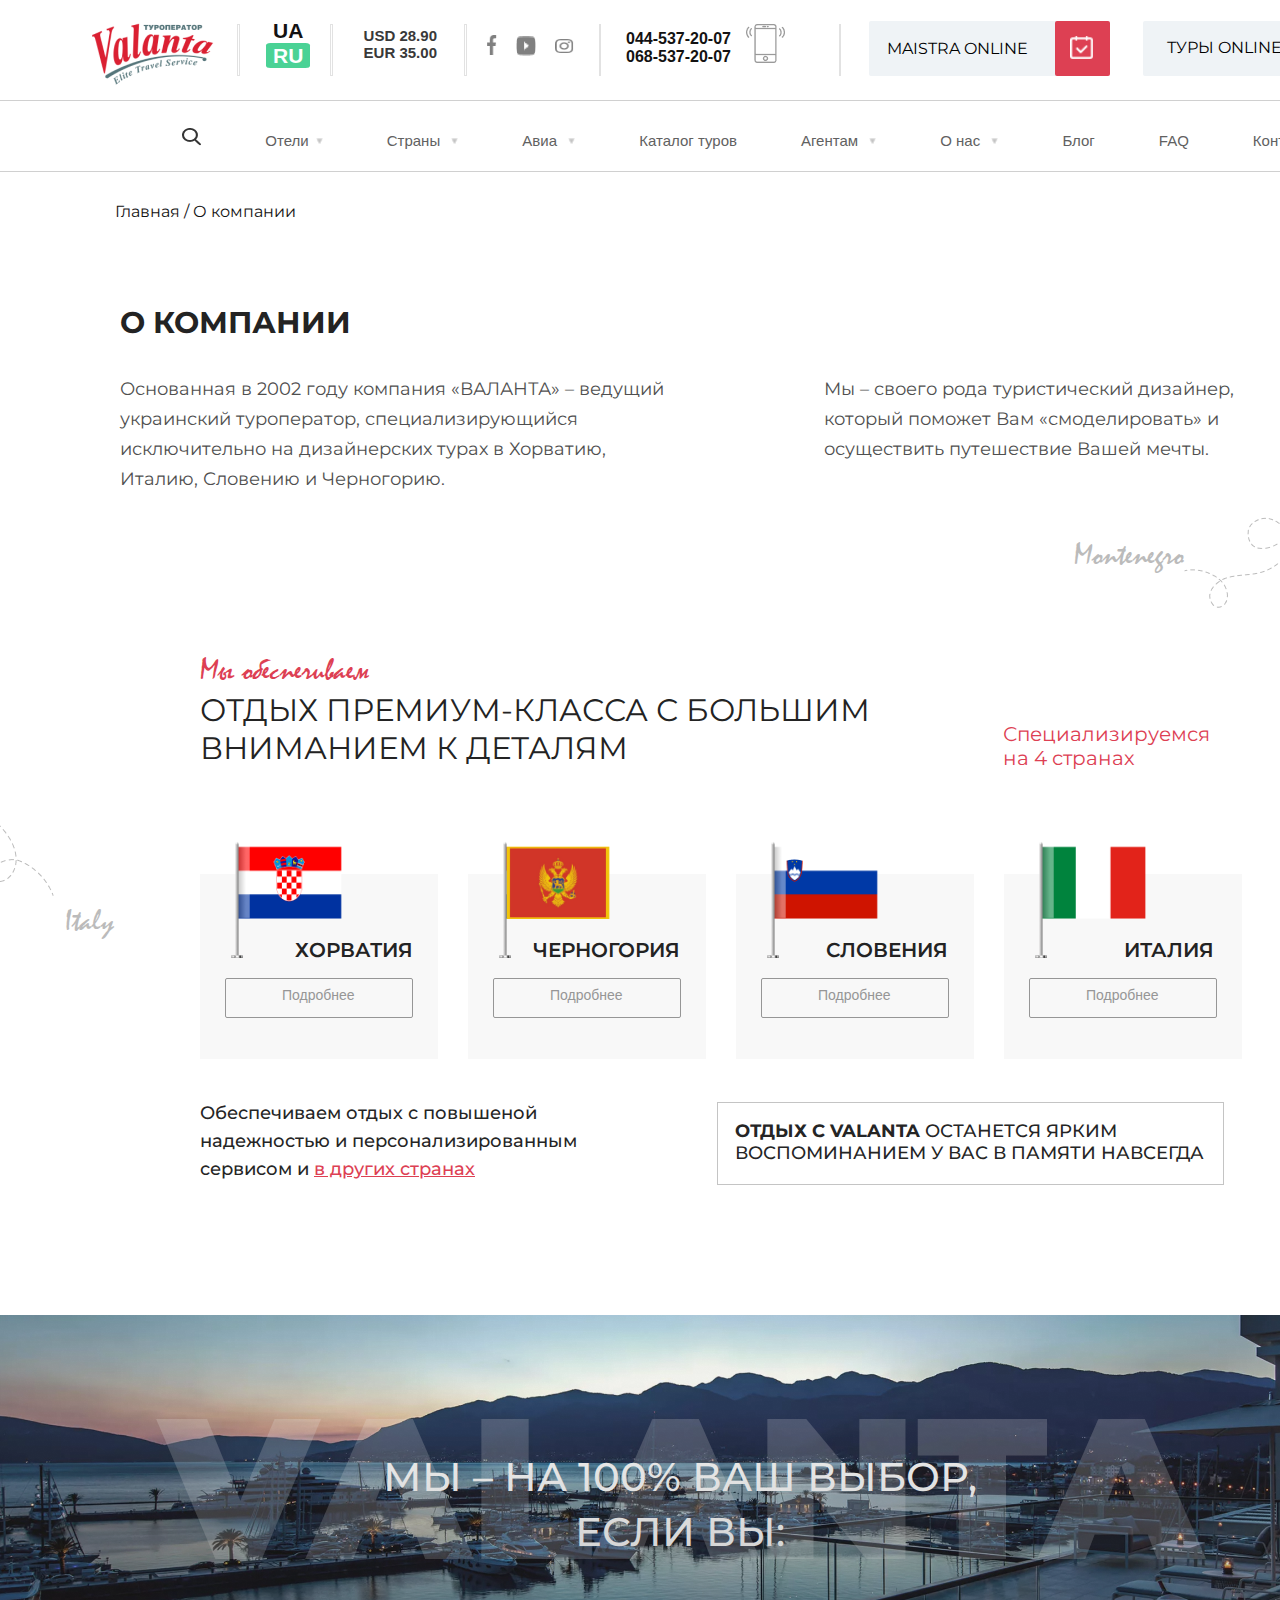
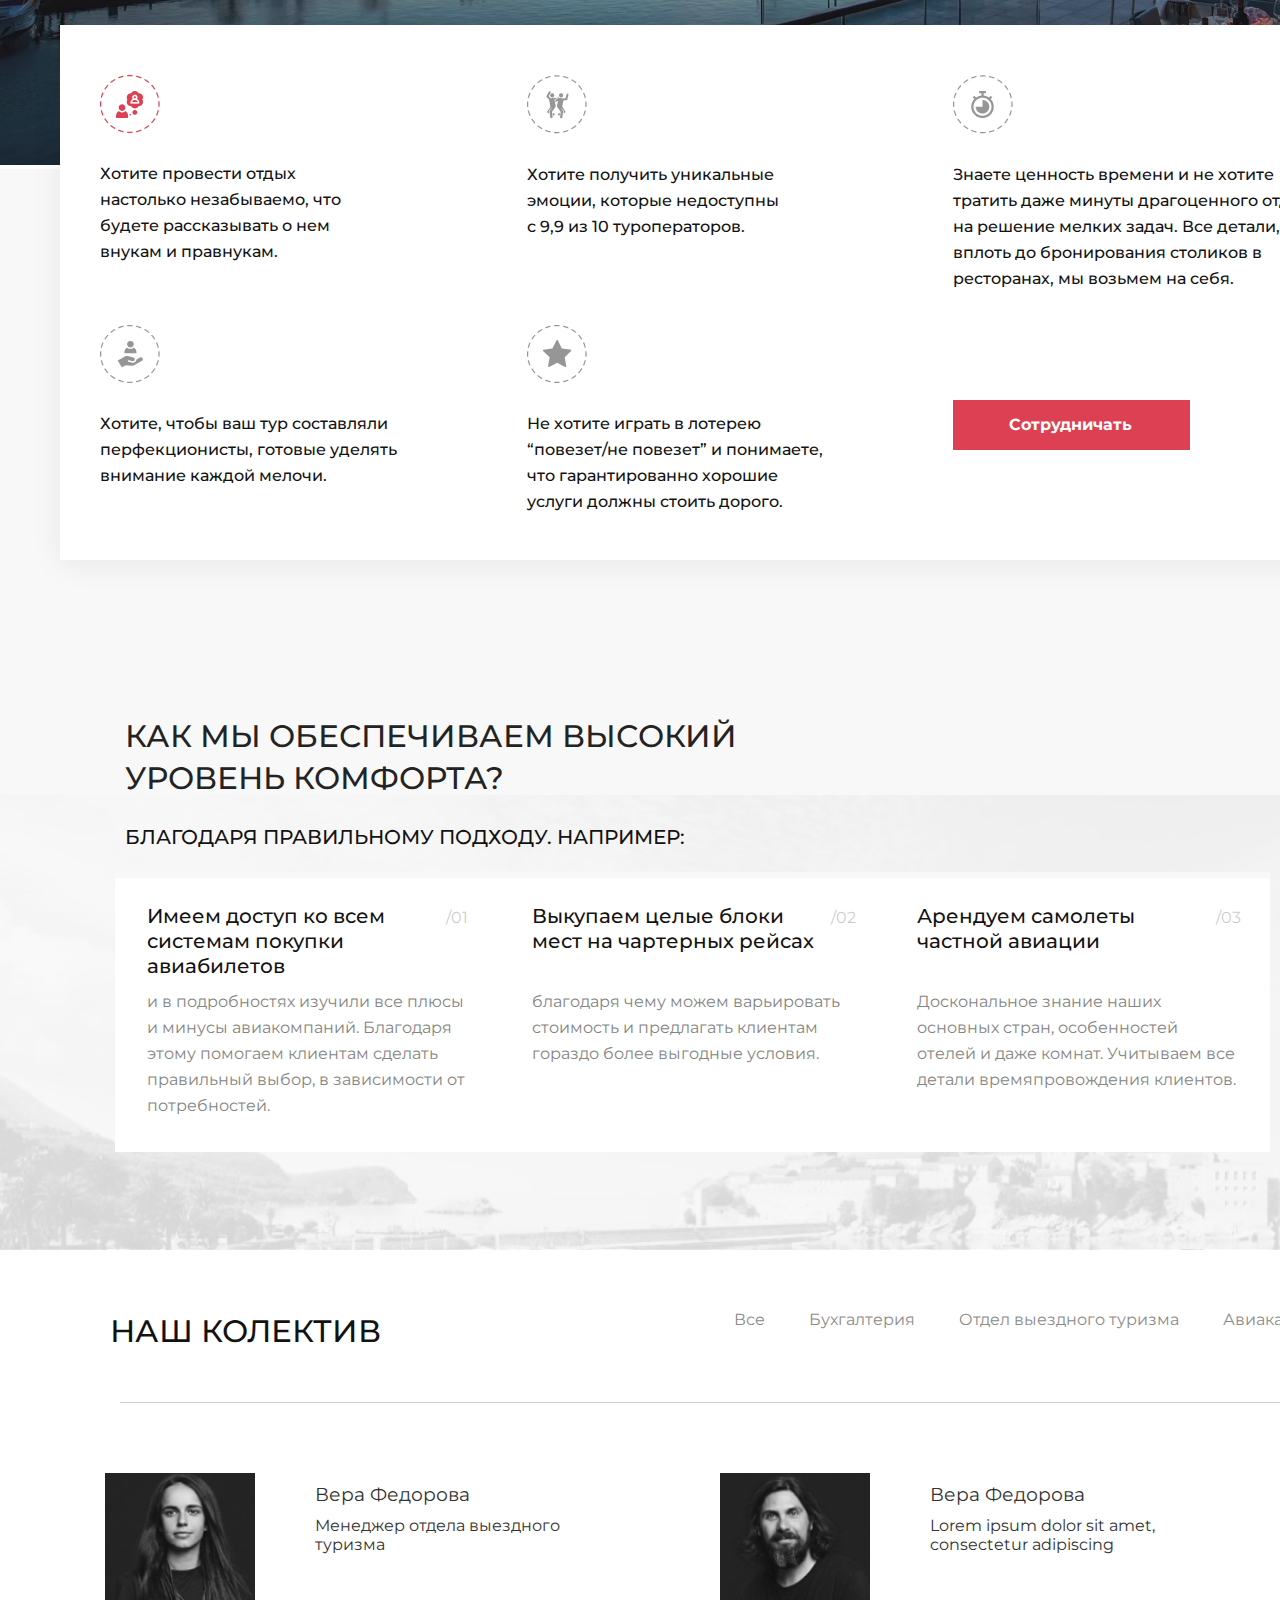
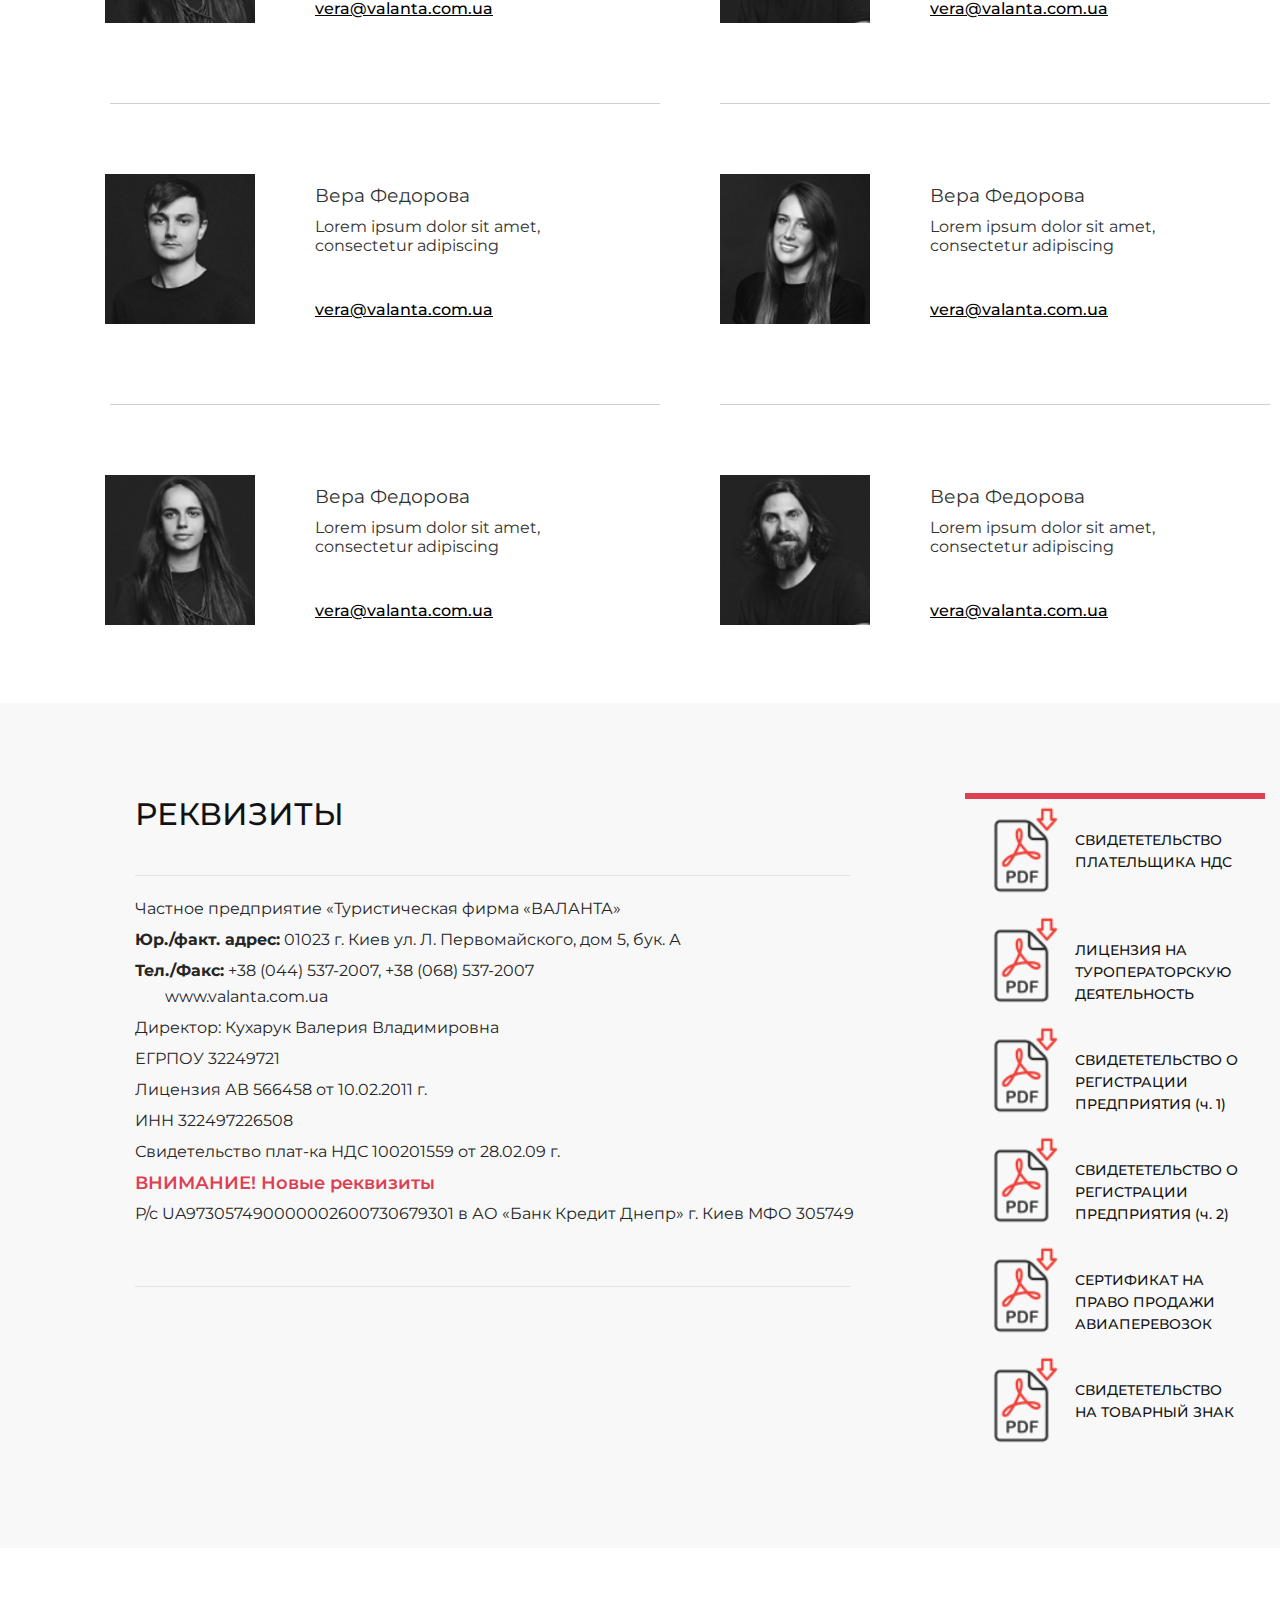
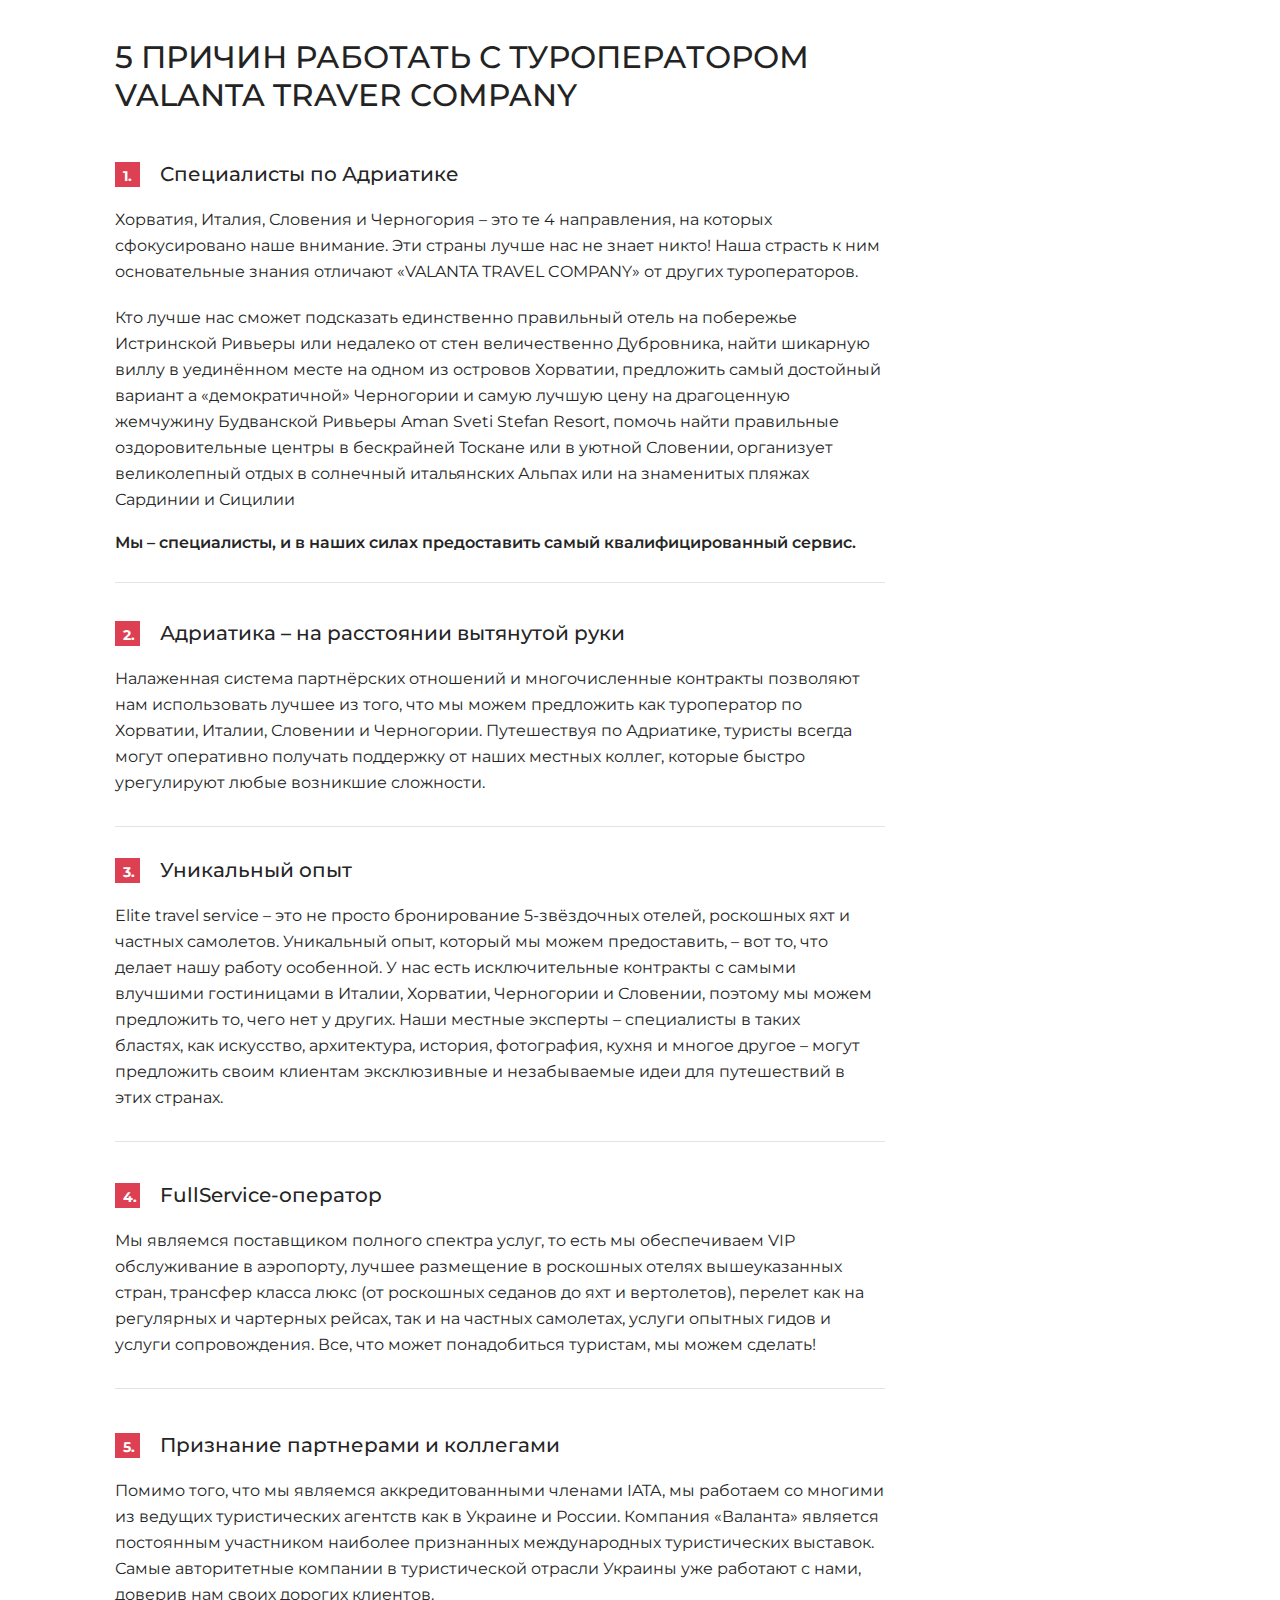
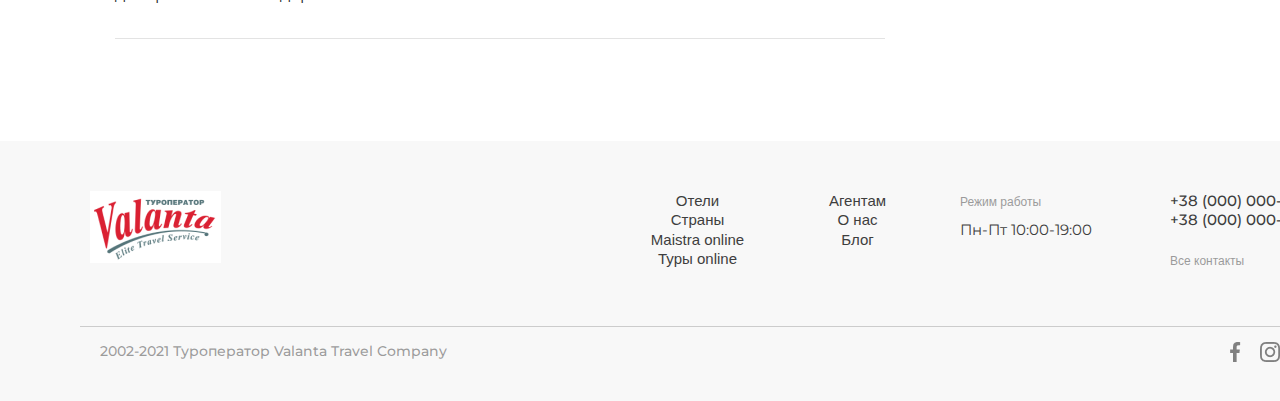
<file: about/about.html>
<!DOCTYPE html>
<html lang="en">
<head>
    <meta charset="UTF-8">
    <meta http-equiv="X-UA-Compatible" content="IE=edge">
    <meta name="viewport" content="width=device-width, initial-scale=1.0">
    <title>Document</title>
    <link rel="stylesheet" href="about.css">
</head>
<body>
    <div class="container">
        <div class="top-menu-info-container">
        <div class="top-info"> <!-- Верхнее информационное меню -->
            <a href="#"><img class="top-logo" src="logo.png" alt=""></a>
            <div class="wall"></div>
            <div class="lau">
                <p class="ua"><b>UA</b></p>
                <p class="ru"><b>RU</b></p>
            </div>
            <div class="wall1"></div>
            <div class="curs">
                <p class="usd"><b>USD 28.90</b></p>
                <p class="eur"><b>EUR 35.00</b></p>
            </div>
            <div class="wall2"></div>
            <div class="social">
                <img class="soc-img fb" src="фб (2).png" alt="">
                <img class="soc-img in" src="ютуб.png" alt="">
                <img class="soc-img yt" src="інстаграм.png" alt="">      
            </div>
            <div class="wall3"></div>
            <div class="number">
                <b>044-537-20-07</b><br>
                <b>068-537-20-07</b>
                <img class="phone" src="Group.png" alt="">
            </div>
            <div class="wall4"></div>
            <div class="mais">
                <a class="mais-t" href="#">MAISTRA ONLINE</a>
                <div class="mais-ri">
                    <img class="tabg" src="Group (3).png" alt="">
                </div>
            </div>
            <div class="tour">
                <a class="tour-t" href="#">ТУРЫ ONLINE</a>
                <div class="tour-ri">
                    <img class="search" src="Vector (6).png" alt="">
                </div>
            </div>
        </div>
    </div>

    <nav> <!-- топ меню -->
        <div class="top-menu">
            <ul>
                <li>
                    <a href="#"><ion-icon class="ico" name="search-outline"></ion-icon></a> 
                    <img src="пошук.png" alt=""> <!-- https://ionic.io/ionicons -->
                </li>
                <li>
                    <a href="#">Отели<img class="ion" src="Polygon 4 (1).png"></a>
                    <ul>
                        <li><a href="#">Пункт 1</a></li>
                        <li><a href="#">Пункт 2</a></li>
                        <li><a href="#">Пункт 3</a></li>
                        <li><a href="#">Пункт 4</a></li>
                    </ul>
                </li>
                <li>
                    <a href="#">Страны <img class="ion" src="Polygon 4 (1).png"></a>
                    <ul>
                        <li><a href="#">Пункт 1</a></li>
                        <li><a href="#">Пункт 2</a></li>
                        <li><a href="#">Пункт 3</a></li>
                        <li><a href="#">Пункт 4</a></li>
                    </ul>
                </li>
                <li>
                    <a href="#">Авиа <img class="ion" src="Polygon 4 (1).png"></a>
                    <ul>
                        <li><a href="#">Чартерные рейсы в Хорватию</a></li>
                        <li><a href="#">Регулярные рейсы в Хорватию</a></li>
                        <li><a href="#">Чартерные рейсы в Черногорию</a></li>
                        <li><a href="#">Регулярные рейсы в Черногорию</a></li>
                        <li><a href="#">Авиаперелеты в Италию</a></li>
                        <li><a href="#">Авиаперелеты в Словению</a></li>
                        <li><a href="#">Авиаперелеты по всему миру</a></li>
                    </ul>
                </li>
                <li><a href="#">Каталог туров</a></li>
                <li>
                    <a href="#">Агентам <img class="ion" src="Polygon 4 (1).png"></a>
                    <ul>
                        <li><a href="#">Пункт 1</a></li>
                        <li><a href="#">Пункт 2</a></li>
                        <li><a href="#">Пункт 3</a></li>
                        <li><a href="#">Пункт 4</a></li>
                    </ul>
                </li>
                <li>
                    <a href="#">О нас <img class="ion" src="Polygon 4 (1).png"></a>
                    <ul>
                        <li><a href="#">Пункт 1</a></li>
                        <li><a href="#">Пункт 2</a></li>
                        <li><a href="#">Пункт 3</a></li>
                        <li><a href="#">Пункт 4</a></li>
                    </ul>
                </li>
                <li><a href="#">Блог</a></li>
                <li><a href="#">FAQ</a></li>
                <li><a href="#">Контакты</a></li>
            </ul>

        </div>
    </nav>
    <div class="main_cont">
        <p>Главная / О компании</p>
    </div>
    <div class="about">
        <div class="name">
        <h2>О КОМПАНИИ</h2>
        </div>
        <div class="top_inform">
        <div class="history">
            <P>
                Основанная в 2002 году компания «ВАЛАНТА» – ведущий украинский туроператор, специализирующийся исключительно на дизайнерских турах в Хорватию, Италию, Словению и Черногорию. 
            </P>
        </div>
        <div class="inform">
            <p>
                Мы – своего рода туристический дизайнер, который поможет Вам «смоделировать» и осуществить путешествие Вашей мечты.
            </p>
            <div class="additional_element">
                <p class="Montenegro">Montenegro</p>
            <img src="Vector.png" alt="">
            
            </div>
            </div>
        </div>
    </div>
    <div class="lev11">
        <div class="vi-lev11">
            <img class="vi-img-lev11" src="Vector-1.png"></img>
            <p class="vi-text-lev11">Italy</p>
        </div>
    <div class="pre-head-text-lev11">
        <p>Мы обеспечиваем</p>
    </div>
    <div class="head-text-lev11">
        <a>ОТДЫХ ПРЕМИУМ-КЛАССА С БОЛЬШИМ</a><br>
        <a>ВНИМАНИЕМ К ДЕТАЛЯМ</a>
    </div>
    <div class="pos-head-text-lev11">
        <a>Специализируемся</a><br>
        <a>на 4 странах</a>
    </div>
    <div class="card-country-le11">
        <div class="card-country-x-lev11">
            <img class="flag-hor-lev11" src="flag-horvatia.png" alt="">
            <div class="ccx-text-lev11">
                <p>ХОРВАТИЯ</p>
            </div>
            <div class="ccx-button-lev11">
                <div class="ccxbt-lev11">
                    <a class="ccxb-text-lev11" href="#">Подробнее</a>
                </div>
            </div>
        </div>
        <div class="card-country-x-lev11 ccx-ot-lev11">
            <img class="flag-hor-lev11" src="flag-chernogoria.png" alt="">
            <div class="ccx-text-ch-lev11">
                <p>ЧЕРНОГОРИЯ</p>
            </div>
            <div class="ccx-button-lev11">
                <div class="ccxbt-lev11">
                    <a class="ccxb-text-lev11" href="#">Подробнее</a>
                </div>
            </div>
        </div>
        <div class="card-country-x-lev11 ccx-ot-lev11">
            <img class="flag-hor-lev11" src="flag-slovenia.png" alt="">
            <div class="ccx-text-sl-lev11">
                <p>СЛОВЕНИЯ</p>
            </div>
            <div class="ccx-button-lev11">
                <div class="ccxbt-lev11">
                    <a class="ccxb-text-lev11" href="#">Подробнее</a>
                </div>
            </div>
        </div>
        <div class="card-country-x-lev11 ccx-ot-lev11">
            <img class="flag-hor-lev11" src="flag-italy.png" alt="">
            <div class="ccx-text-it-lev11">
                <p>ИТАЛИЯ</p>
            </div>
            <div class="ccx-button-lev11">
                <div class="ccxbt-lev11">
                    <a class="ccxb-text-lev11" href="#">Подробнее</a>
                </div>
            </div>
        </div>
    </div>
    <div class="flex-t1-t2">
        <div class="text1-lev11">
            <span>Обеспечиваем отдых с повышеной</span><br>
            надежностью и персонализированным<br>
            сервисом и <span class="t1-lev11"><u>в других странах</u></span>
        </div>
        <div class="block-text2-lev11">
            <div class="text2-lev11">
                <b>ОТДЫХ С VALANTA</b> ОСТАНЕТСЯ ЯРКИМ<br>
                ВОСПОМИНАНИЕМ У ВАС В ПАМЯТИ НАВСЕГДА
            </div>
        </div>
    </div>
    <div class="about_choosing">
        <div class="about_choosing_art">
        <div class="name_valanta">
            <h3 class="name_valanta_text">VALANTA</h3>
            <div class="valanta_text">
            <p >МЫ – НА 100% ВАШ ВЫБОР, ЕСЛИ ВЫ:</p>
            </div>
            </div>
        <div class="place_art">
        <img src="montenegro-hero 3.png" alt="">
        </div>
        <div class="Rectangle">
        <img src="Rectangle 238.png" alt="">
     
        <div class="suggestions">
            <div class="holiday_wishes 1">
                <div class="content">
                <div class="icon_img">
                    <img src="іконка 1.png" alt="">
                    </div>
                    <p>Хотите провести отдых настолько незабываемо, что будете рассказывать о нем внукам и правнукам.
                    </p>
                </div>
            </div>
            
            <div class="holiday_wishes ">
                <div class="content">
                    <div class="icon_img">
                        <img src="іконка 4.png" alt="">
                        </div>
                        <p class="text4"> Хотите, чтобы ваш тур составляли перфекционисты, готовые уделять внимание каждой мелочи.
                        </p>
                    </div>
            </div>
            <div class="holiday_wishes 2">
                <div class="content">
                    <div class="icon_img">
                        <img src="іконка 2.png" alt="">
                        </div>
                        <p class="text2" > Хотите получить уникальные эмоции, которые недоступны с 9,9 из 10 туроператоров.
                        </p>
                    </div>
            </div>
            <div class="holiday_wishes 5">
                <div class="content">
                    <div class="icon_img">
                        <img src="іконка 5.png" alt="">
                        </div>
                        <p class="text4" >Не хотите играть в лотерею “повезет/не повезет” и понимаете, что гарантированно хорошие услуги должны стоить дорого.
                        </p>
                    </div>
            </div>
            <div class="holiday_wishes 3">
                <div class="content">
                    <div class="icon_img">
                        <img src="іконка 3.png" alt="">
                        </div>
                        <p class="text3">Знаете ценность времени и не хотите тратить даже минуты драгоценного отдыха на решение мелких задач. Все детали, вплоть до бронирования столиков в ресторанах, мы возьмем на себя.
                        </p>
                    </div>
            </div>
            <div class="holiday_wishes">
            <div class="button">
                <div class="text_button">
                 <a class="text_button" href="#">Сотрудничать</a>
                 </div>
            </div>
            </div>
            </div>
            <div class="cosiness">
                <div class="name_block">
                    <p>КАК МЫ ОБЕСПЕЧИВАЕМ ВЫСОКИЙ УРОВЕНЬ КОМФОРТА?</p>
                </div>
              <div class="comfort_level">
                  <div class="example">
                      <p> БЛАГОДАРЯ ПРАВИЛЬНОМУ ПОДХОДУ. НАПРИМЕР:</p>
                  </div>
                  <div class="Sveti-Stefan">
                  <img src="Sveti-Stefan.png" alt="">
                  </div>
                  <div class="Rectangle2">
                  <img src="Rectangle 289.png" alt="">
                  </div>
                  <div class="inform_comfort">
                      <div class="comfort_text">
                          <div class="top_red"></div>
                           <div class="comfort_content">
                               <div class="comfort_content_name">
                               <p>Имеем доступ ко всем системам покупки авиабилетов</p>
                               <div class="namber">
                                   <p>/01</p>
                               </div>
                               </div>
                             <div class="text_inform">
                               <p>и в подробностях изучили все плюсы и минусы авиакомпаний. Благодаря этому помогаем клиентам сделать правильный выбор, в зависимости от потребностей.</p>
                             </div>
                           </div>
                      </div>
                      <div class="comfort_text">
                        <div class="top_red"></div>
                        <div class="comfort_content">
                            <div class="comfort_content_name">
                            <p>Выкупаем целые блоки мест на чартерных рейсах</p>
                            <div class="namber">
                                <p>/02</p>
                            </div>
                            </div>
                          <div class="text_inform">
                            <p>благодаря чему можем варьировать стоимость и предлагать клиентам гораздо более выгодные условия.
                            </p>
                          </div>
                        </div>
                      </div>
                      <div class="comfort_text">
                        <div class="top_red"></div>
                        <div class="comfort_content">
                            <div class="comfort_content_name">
                            <p>Арендуем самолеты частной авиации</p>
                            <div class="namber">
                                <p>/03</p>
                            </div>
                            </div>
                          <div class="text_inform ">
                            <p>Доскональное знание наших основных стран, особенностей отелей и даже комнат. Учитываем все детали времяпровождения клиентов.
                            </p>
                          </div>
                     </div>
                  </div>
                </div>
             </div>
           </div>
         </div>
        </div>
      </div>
     
    
</div>
<div class="team">
    <div class="section">
        <div class="name_portfolio">
        <h4>НАШ КОЛЕКТИВ</h4>
        </div>
        <div class="also">
        <a href="#">Все</a>
        <a href="#">Бухгалтерия</a>
        <a href="#">Отдел выездного туризма</a>
        <a href="#">Авиакасса</a>
        </div>
    </div>
    <div class="line_top"></div>
    <div class="porfolio">
       <div class="main_block">
           <div class="one_part">
               <div class="card_left">
                <img src="caa5ade0ec.png" alt="">
                   <div class="inform_text">
                   <h3>Вера Федорова</h3>
                   <p class="text">Менеджер отдела выездного туризма</p>
                   <a href="#">vera@valanta.com.ua</a>
                   </div>
               </div>
               <div class="line"></div>
               <div class="card_left">
                <img src="b620fef46d.png" alt="">
                <div class="inform_text">
                <h3>Вера Федорова</h3>
                <p class="text">Lorem ipsum dolor sit amet, consectetur adipiscing </p>
                <a href="#">vera@valanta.com.ua</a>
                </div>
               </div>
               <div class="line"></div>
               <div class="card_left">
                <img src="caa5ade0ec.png" alt="">
                <div class="inform_text">
                <h3>Вера Федорова</h3>
                <p class="text">Lorem ipsum dolor sit amet, consectetur adipiscing </p>
                <a href="#">vera@valanta.com.ua</a>
                </div>
               </div>
           </div>
           <div class="two_part">
               <div class="card_right">
                <img src="aebaf84a50.png" alt="">   
                <div class="inform_text">
                    <h3>Вера Федорова</h3>
                    <p class="text">Lorem ipsum dolor sit amet, consectetur adipiscing </p>
                    <a href="#">vera@valanta.com.ua</a>
                    </div>
               </div>
               <div class="line_right"></div>
               <div class="card_right">
                <img src="fd4b766744.png" alt="">   
                <div class="inform_text">
                    <h3>Вера Федорова</h3>
                    <p class="text">Lorem ipsum dolor sit amet, consectetur adipiscing </p>
                    <a href="#">vera@valanta.com.ua</a>
                    </div>
               </div>
               <div class="line_right"></div>
               <div class="card_right">
                <img src="aebaf84a50.png" alt="">   
                <div class="inform_text">
                    <h3>Вера Федорова</h3>
                    <p class="text">Lorem ipsum dolor sit amet, consectetur adipiscing </p>
                    <a href="#">vera@valanta.com.ua</a>
                    </div>
               </div>
           </div>
       </div>
    </div>
    <div class="requisites">
        <div class="requisites_content">
            <div class="requisites_inform">
                <div class="requisites_name">
                    <p>РЕКВИЗИТЫ</p>
                </div>
                <div class="line_req"></div>
                <div class="requisites_inform_text">
                    <p>Частное предприятие «Туристическая фирма «ВАЛАНТА»</p>
                    <p> <b>Юр./факт. адрес:</b> 01023 г. Киев ул. Л. Первомайского, дом 5, бук. А</p>
                    <p><b>Тел./Факс:</b> +38 (044) 537-2007, +38 (068) 537-2007</p>
                    <a href="#">www.valanta.com.ua</a>
                    <p>Директор: Кухарук Валерия Владимировна</p>
                    <p>ЕГРПОУ 32249721</p>
                    <p>Лицензия АВ 566458 от 10.02.2011 г.</p>
                    <p>ИНН 322497226508</p>
                    <p>Свидетельство плат-ка НДС 100201559 от 28.02.09 г.</p>
                    <p class="red_text">ВНИМАНИЕ! Новые реквизиты</p>
                    <p>Р/с UA973057490000002600730679301 в АО «Банк Кредит Днепр» г. Киев МФО 305749</p>
                   
                </div>
                <div class="line_req"></div>
            </div>
            <div class="requisites_file">
                <div class="top_red_file"></div>
                <div class="text_file">
                    <img src="file.png" alt="">
                    <div class="file_inform">
                    <p>СВИДЕТЕТЕЛЬСТВО ПЛАТЕЛЬЩИКА НДС</p>
                    </div>
                </div>
                <div class="text_file">
                    <img src="file.png" alt="">
                    <div class="file_inform">
                    <p>ЛИЦЕНЗИЯ НА ТУРОПЕРАТОРСКУЮ ДЕЯТЕЛЬНОСТЬ</p>
                    </div>
                </div>
                <div class="text_file">
                    <img src="file.png" alt="">
                    <div class="file_inform">
                    <p>СВИДЕТЕТЕЛЬСТВО О РЕГИСТРАЦИИ ПРЕДПРИЯТИЯ (ч. 1) </p>
                    </div>
                </div>
                <div class="text_file">
                    <img src="file.png" alt="">
                    <div class="file_inform">
                    <p>СВИДЕТЕТЕЛЬСТВО О РЕГИСТРАЦИИ ПРЕДПРИЯТИЯ (ч. 2) </p>
                    </div>
                </div>
                <div class="text_file">
                    <img src="file.png" alt="">
                    <div class="file_inform">
                    <p>СЕРТИФИКАТ НА ПРАВО ПРОДАЖИ АВИАПЕРЕВОЗОК</p>
                    </div>
                </div>
                <div class="text_file">
                    <img src="file.png" alt="">
                    <div class="file_inform">
                    <p>СВИДЕТЕТЕЛЬСТВО НА ТОВАРНЫЙ ЗНАК</p>
                    </div>
                </div>
            </div>
        </div>
    </div>
    <div class="lev6">
        <div class="head-text-lev6">
            5 ПРИЧИН РАБОТАТЬ С ТУРОПЕРАТОРОМ<br>
            VALANTA TRAVER COMPANY
        </div>
        <div class="block-text-lev6">
            <div class="btl6-head">
                <div class="sqare-lev6">
                    <div class="sqare-text-lev6">
                        1.
                    </div>
                </div>
                <div class="btl6-head-text">
                    Специалисты по Адриатике
                </div>
            </div>
            <div class="text1-btl6">
                Хорватия, Италия, Словения и Черногория – это те 4 направления, на которых<br>
                сфокусировано наше внимание. Эти страны лучше нас не знает никто! Наша страсть к ним<br>
                основательные знания отличают «VALANTA TRAVEL COMPANY» от других туроператоров. 
            </div>
            <div class="text1-btl6">
                Кто лучше нас сможет подсказать единственно правильный отель на побережье<br>
                Истринской Ривьеры или недалеко от стен величественно Дубровника, найти шикарную<br>
                виллу в уединённом месте на одном из островов Хорватии, предложить самый достойный<br>
                вариант а «демократичной» Черногории и самую лучшую цену на драгоценную<br>
                жемчужину Будванской Ривьеры Aman Sveti Stefan Resort, помочь найти правильные<br>
                оздоровительные центры в бескрайней Тоскане или в уютной Словении, организует<br>
                великолепный отдых в солнечный итальянских Альпах или на знаменитых пляжах<br>
                Сардинии и Сицилии
            </div>
            <div class="text2-btl6">
                Мы – специалисты, и в наших силах предоставить самый квалифицированный сервис.
            </div>
            <div class="line-lev6"></div>
        </div>
        <div class="block2-text-lev6">
            <div class="btl6-head">
                <div class="sqare-lev6">
                    <div class="sqare-text-lev6">
                        2.
                    </div>
                </div>
                <div class="btl6-head-text">
                    Адриатика – на расстоянии вытянутой руки
                </div>
            </div>
            <div class="text1-btl6">
                Налаженная система партнёрских отношений и многочисленные контракты позволяют<br>
                нам использовать лучшее из того, что мы можем предложить как туроператор по<br>
                Хорватии, Италии, Словении и Черногории. Путешествуя по Адриатике, туристы всегда<br>
                могут оперативно получать поддержку от наших местных коллег, которые быстро<br>
                урегулируют любые возникшие сложности. 
            </div>
            <div class="line-lev6"></div>
        </div>
        <div class="block3-text-lev6">
            <div class="btl6-head">
                <div class="sqare-lev6">
                    <div class="sqare-text-lev6">
                        3.
                    </div>
                </div>
                <div class="btl6-head-text">
                    Уникальный опыт
                </div>
            </div>
            <div class="text1-btl6">
                Elite travel service – это не просто бронирование 5-звёздочных отелей, роскошных яхт и<br>
                частных самолетов. Уникальный опыт, который мы можем предоставить, – вот то, что<br>
                делает нашу работу особенной. У нас есть исключительные контракты с самыми<br>
                влучшими гостиницами в Италии, Хорватии, Черногории и Словении, поэтому мы можем<br>
                предложить то, чего нет у других. Наши местные эксперты – специалисты в таких<br>
                бластях, как искусство, архитектура, история, фотография, кухня и многое другое – могут<br>
                предложить своим клиентам эксклюзивные и незабываемые идеи для путешествий в<br>
                этих странах.
            </div>
            <div class="line-lev6"></div>
        </div>
        <div class="block4-text-lev6">
            <div class="btl6-head">
                <div class="sqare-lev6">
                    <div class="sqare-text-lev6">
                        4.
                    </div>
                </div>
                <div class="btl6-head-text">
                    FullService-оператор
                </div>
            </div>
            <div class="text1-btl6">
                Мы являемся поставщиком полного спектра услуг, то есть мы обеспечиваем VIP<br>
                обслуживание в аэропорту, лучшее размещение в роскошных отелях вышеуказанных<br>
                стран, трансфер класса люкс (от роскошных седанов до яхт и вертолетов), перелет как на<br>
                регулярных и чартерных рейсах, так и на частных самолетах, услуги опытных гидов и<br>
                услуги сопровождения. Все, что может понадобиться туристам, мы можем сделать!
            </div>
            <div class="line-lev6"></div>
        </div>
        <div class="block5-text-lev6">
            <div class="btl6-head">
                <div class="sqare-lev6">
                    <div class="sqare-text-lev6">
                        5.
                    </div>
                </div>
                <div class="btl6-head-text">
                    Признание партнерами и коллегами
                </div>
            </div>
            <div class="text1-btl6">
                Помимо того, что мы являемся аккредитованными членами IATA, мы работаем со многими<br>
                из ведущих туристических агентств как в Украине и России. Компания «Валанта» является<br>
                постоянным участником наиболее признанных международных туристических выставок.<br>
                Самые авторитетные компании в туристической отрасли Украины уже работают с нами,<br>
                доверив нам своих дорогих клиентов.
            </div>
            <div class="line-lev6"></div>
        </div>
    </div>
    <div class="lower_menu">
        <div class="lower_inform_block">
            <div class="logo_end">
                <img src="logo.png" alt="">
            </div>
            <div class="other_inform">
            <div class="hotel">
                   <a href="#">Отели</a><br>
                   <a href="#">Страны</a><br>
                   <a href="#">Maistra online</a><br>
                   <a href="#">Туры online</a>
                
            </div>
            <div class="about_menu">
                  <a href="#">Агентам</a> <br>
                  <a href="#">О нас</a> <br>
                  <a href="#">Блог</a>
            </div>
            <div class="schedule">
                 <a class="rezim">Режим работы</a><br>
                 <a class="schedule-text">Пн-Пт 10:00-19:00</a>
            </div>
            <div class="numbers">
                 <a class="phone-num">+38 (000) 000-00-00</a><br>
                 <a class="phone-num ot">+38 (000) 000-00-00</a><br>
                 <a class="contact" href="#">Все контакты</a>
            </div>
            </div>
            </div>
            <div class="line_end"></div>
            <div class="networks">
                <p class="networks-p-text">2002-2021 Туроператор Valanta Travel Company</p>
                <div class="icon">
                <img class="i-fb" src="фб (2).png" alt="">
                <img class="i-ig ic" src="інстаграм.png" alt="">
                <img class="i-yt ic" src="ютуб.png" alt="">
                </div>
            </div>
        </div>
    </div>


</div>

</div>

</body>
</html>
</file>
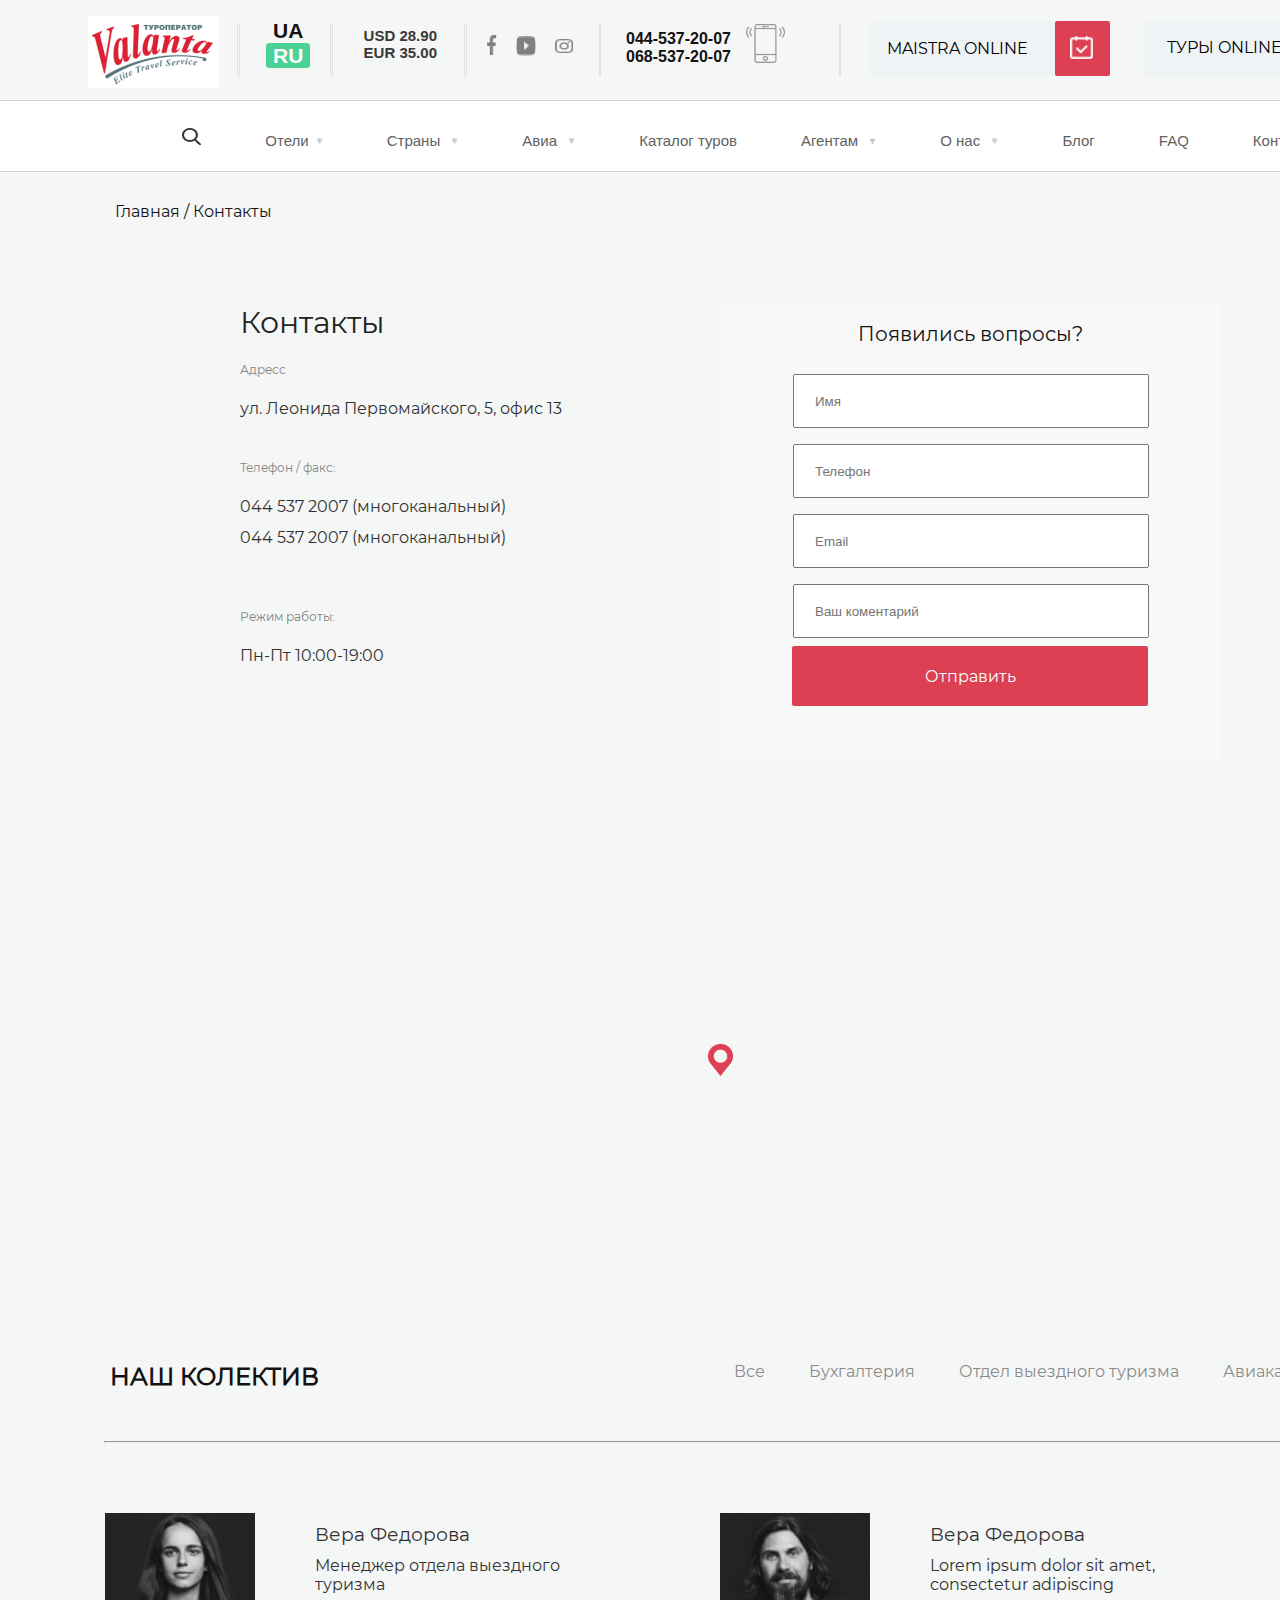
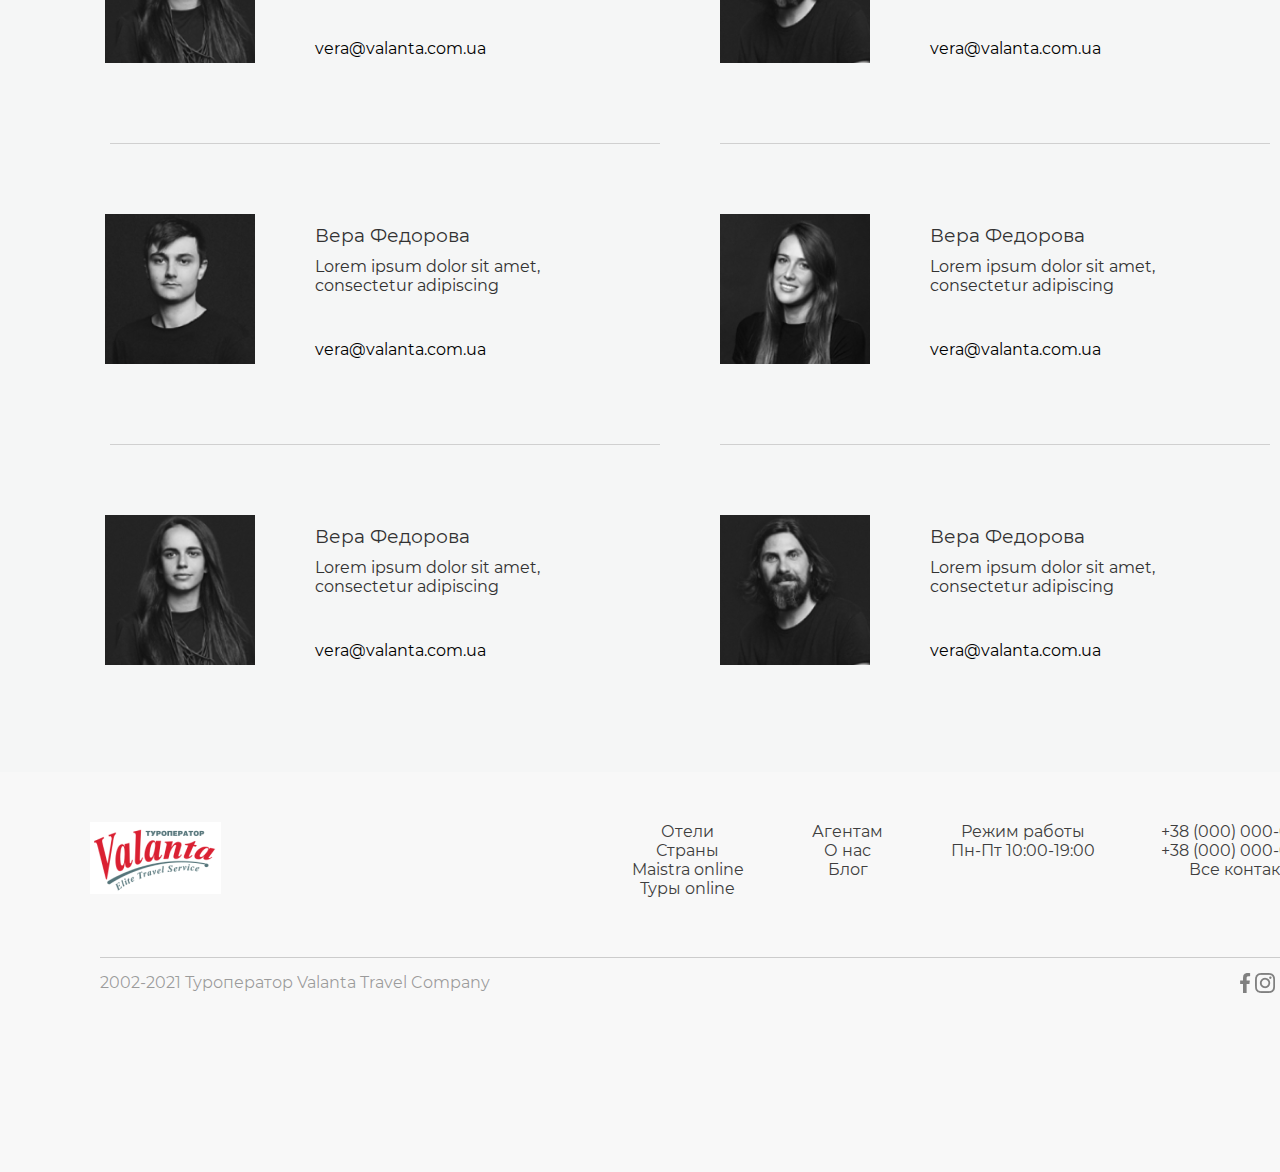
<file: pages_contacts/contacts.html>
<!DOCTYPE html>
<html lang="en">
<head>
    <meta charset="UTF-8">
    <meta http-equiv="X-UA-Compatible" content="IE=edge">
    <meta name="viewport" content="width=device-width, initial-scale=1.0">
    <title>Document</title>
    <link rel="stylesheet" href="contacts.css">
</head>
<body>
    
    <div class="container">
        <div class="top-menu-info-container">
        <div class="top-info"> <!-- Верхнее информационное меню -->
            <a href="#"><img class="top-logo" src="logo.png" alt=""></a>
            <div class="wall"></div>
            <div class="lau">
                <p class="ua"><b>UA</b></p>
                <p class="ru"><b>RU</b></p>
            </div>
            <div class="wall1"></div>
            <div class="curs">
                <p class="usd"><b>USD 28.90</b></p>
                <p class="eur"><b>EUR 35.00</b></p>
            </div>
            <div class="wall2"></div>
            <div class="social">
                <img class="soc-img fb" src="фб (2).png" alt="">
                <img class="soc-img in" src="ютуб.png" alt="">
                <img class="soc-img yt" src="інстаграм.png" alt="">      
            </div>
            <div class="wall3"></div>
            <div class="number">
                <b>044-537-20-07</b><br>
                <b>068-537-20-07</b>
                <img class="phone" src="Group.png" alt="">
            </div>
            <div class="wall4"></div>
            <div class="mais">
                <a class="mais-t" href="#">MAISTRA ONLINE</a>
                <div class="mais-ri">
                    <img class="tabg" src="Group (3).png" alt="">
                </div>
            </div>
            <div class="tour">
                <a class="tour-t" href="#">ТУРЫ ONLINE</a>
                <div class="tour-ri">
                    <img class="search" src="Vector (6).png" alt="">
                </div>
            </div>
        </div>
    </div>

    <nav> <!-- топ меню -->
        <div class="top-menu">
            <ul>
                <li>
                    <a href="#"><ion-icon class="ico" name="search-outline"></ion-icon></a> 
                    <img src="пошук.png" alt=""> <!-- https://ionic.io/ionicons -->
                </li>
                <li>
                    <a href="#">Отели<img class="ion" src="Polygon 4 (1).png"></a>
                    <ul>
                        <li><a href="#">Пункт 1</a></li>
                        <li><a href="#">Пункт 2</a></li>
                        <li><a href="#">Пункт 3</a></li>
                        <li><a href="#">Пункт 4</a></li>
                    </ul>
                </li>
                <li>
                    <a href="#">Страны <img class="ion" src="Polygon 4 (1).png"></a>
                    <ul>
                        <li><a href="#">Пункт 1</a></li>
                        <li><a href="#">Пункт 2</a></li>
                        <li><a href="#">Пункт 3</a></li>
                        <li><a href="#">Пункт 4</a></li>
                    </ul>
                </li>
                <li>
                    <a href="#">Авиа <img class="ion" src="Polygon 4 (1).png"></a>
                    <ul>
                        <li><a href="#">Чартерные рейсы в Хорватию</a></li>
                        <li><a href="#">Регулярные рейсы в Хорватию</a></li>
                        <li><a href="#">Чартерные рейсы в Черногорию</a></li>
                        <li><a href="#">Регулярные рейсы в Черногорию</a></li>
                        <li><a href="#">Авиаперелеты в Италию</a></li>
                        <li><a href="#">Авиаперелеты в Словению</a></li>
                        <li><a href="#">Авиаперелеты по всему миру</a></li>
                    </ul>
                </li>
                <li><a href="#">Каталог туров</a></li>
                <li>
                    <a href="#">Агентам <img class="ion" src="../img/shoot-down.png"></a>
                    <ul>
                        <li><a href="#">Пункт 1</a></li>
                        <li><a href="#">Пункт 2</a></li>
                        <li><a href="#">Пункт 3</a></li>
                        <li><a href="#">Пункт 4</a></li>
                    </ul>
                </li>
                <li>
                    <a href="#">О нас <img class="ion" src="Polygon 4 (1).png"></a>
                    <ul>
                        <li><a href="#">Пункт 1</a></li>
                        <li><a href="#">Пункт 2</a></li>
                        <li><a href="#">Пункт 3</a></li>
                        <li><a href="#">Пункт 4</a></li>
                    </ul>
                </li>
                <li><a href="#">Блог</a></li>
                <li><a href="#">FAQ</a></li>
                <li><a href="#">Контакты</a></li>
            </ul>

        </div>
    </nav>
    <div class="main_cont">
        <p>Главная / Контакты</p>
    </div>
    <div class="informational_block">
        <div class="contact_block">
            <p class="text_one">Контакты</p>
            <p class="text_two">Адресс</p>
            <p class="text_three">ул. Леонида Первомайского, 5, офис 13</p>
            <p class="text_four">Телефон / факс:</p>
             <p class="text_five">
                044 537 2007 (многоканальный)
             </p>
             <p class="text_five">
                044 537 2007 (многоканальный)
             </p>
            <p class="text_six"> Режим работы:</p> 
            <p class="text_seven">Пн-Пт 10:00-19:00</p>
        </div>
        <div class="question_block">
            <div class="content">
            <p>Появились вопросы?</p>
            </div>
            <div class="input">
                <input type="text" placeholder="Имя" name="Имя">
                <input type="tel" placeholder="Телефон" name="Телефон">
                <input type="email" placeholder="Email" name="Email">
                <input type="text" placeholder="Ваш коментарий" name="Ваш коментарий">
                <div class="button">
                    <a href="#">Отправить</a>
                  </div>
            </div>
            </div>
        </div>
        <div class="map">
            <div class="picture">
                <script type="text/javascript" charset="utf-8" async src="https://api-maps.yandex.ru/services/constructor/1.0/js/?um=constructor%3A363ed471b480b7be49efae4361370c0972f5c314361bd341df5f2cf25e10f684&amp;width=1200&amp;height=400&amp;lang=ru_UA&amp;scroll=true"></script>
            </div>
            <div class="vector">
            <img  src="Vector.png" alt="">
            </div>
        </div>
        <div class="team">
            <div class="section">
                <div class="name">
                <h2>НАШ КОЛЕКТИВ</h2>
                </div>
                <div class="also">
                <a href="#">Все</a>
                <a href="#">Бухгалтерия</a>
                <a href="#">Отдел выездного туризма</a>
                <a href="#">Авиакасса</a>
                </div>
            </div>
            <hr>
            <div class="porfolio">
               <div class="main_block">
                   <div class="one_part">
                       <div class="card_left">
                        <img src="caa5ade0ec.png" alt="">
                           <div class="inform_text">
                           <h3>Вера Федорова</h3>
                           <p class="text">Менеджер отдела выездного туризма</p>
                           <a href="#">vera@valanta.com.ua</a>
                           </div>
                       </div>
                       <div class="line"></div>
                       <div class="card_left">
                        <img src="b620fef46d.png" alt="">
                        <div class="inform_text">
                        <h3>Вера Федорова</h3>
                        <p class="text">Lorem ipsum dolor sit amet, consectetur adipiscing </p>
                        <a href="#">vera@valanta.com.ua</a>
                        </div>
                       </div>
                       <div class="line"></div>
                       <div class="card_left">
                        <img src="caa5ade0ec.png" alt="">
                        <div class="inform_text">
                        <h3>Вера Федорова</h3>
                        <p class="text">Lorem ipsum dolor sit amet, consectetur adipiscing </p>
                        <a href="#">vera@valanta.com.ua</a>
                        </div>
                       </div>
                   </div>
                   <div class="two_part">
                       <div class="card_right">
                        <img src="aebaf84a50.png" alt="">   
                        <div class="inform_text">
                            <h3>Вера Федорова</h3>
                            <p class="text">Lorem ipsum dolor sit amet, consectetur adipiscing </p>
                            <a href="#">vera@valanta.com.ua</a>
                            </div>
                       </div>
                       <div class="line_right"></div>
                       <div class="card_right">
                        <img src="fd4b766744.png" alt="">   
                        <div class="inform_text">
                            <h3>Вера Федорова</h3>
                            <p class="text">Lorem ipsum dolor sit amet, consectetur adipiscing </p>
                            <a href="#">vera@valanta.com.ua</a>
                            </div>
                       </div>
                       <div class="line_right"></div>
                       <div class="card_right">
                        <img src="aebaf84a50.png" alt="">   
                        <div class="inform_text">
                            <h3>Вера Федорова</h3>
                            <p class="text">Lorem ipsum dolor sit amet, consectetur adipiscing </p>
                            <a href="#">vera@valanta.com.ua</a>
                            </div>
                       </div>
                   </div>
               </div>
            </div>
        </div>
        <div class="lower_menu">
        <div class="lower_inform_block">
            <div class="logo_end">
                <img src="logo.png" alt="">
            </div>
            <div class="other_inform">
            <div class="hotel">
                   <a href="#">Отели</a> 
                   <a href="#">Страны</a>
                   <a href="#">Maistra online</a>
                   <a href="#">Туры online</a>
                
            </div>
            <div class="about">
                  <a href="#"> Агентам</a>
                  <a href="#"> О нас</a>
                  <a href="#">Блог</a>
            </div>
            <div class="schedule">
                 <a href="#" class="grey">Режим работы</a>
                 <a href="#">Пн-Пт 10:00-19:00</a>
            </div>
            <div class="numbers">
                 <a href="#">+38 (000) 000-00-00</a>
                 <a href="#">+38 (000) 000-00-00</a>
                 <a href="#">Все контакты</a>
                
            </div>
            </div>
            </div>
            <div class="line_end"></div>
            <div class="networks">
                <p>2002-2021 Туроператор Valanta Travel Company</p>
                <div class="icon">
                <img src="фб (2).png" alt="">
                
                <img src="інстаграм.png" alt="">
                <img src="ютуб.png" alt="">
                </div>
            </div>
        </div>
    </div>
</body>
</html>
</file>
<file: about/about.css>
* {
    margin: 0;
    padding: 0;
   
    list-style: none;
}

@font-face { 
    font-family: "Montserrat";  
    src: url("Montserrat-Italic-VariableFont_wght.ttf") format("truetype");  
    src: url("Montserrat-Italic-VariableFont_wght.ttf") format("truetype");
    src: url("Montserrat-VariableFont_wght.ttf") format("truetype");
    font-style: normal;  
}
body{ 
    
    color: rgb(19, 18, 18); 
    font-family: 'Montserrat', sans-serif; 
    font-size: 16px; 
    font-weight: normal; 
    margin: 0; 
}
.container {
    height: 100%;
    width: 1440px;
    margin: 0 auto;
    background-color: white;
}


/*Верхнее меню */
.top-menu {
    background: #fff;
    height: 70px;
    border-top: 1px solid #D0D0D0;
    border-bottom: 1px solid #D0D0D0;
    
}

.top-menu ul {
    text-align: center;
    margin-top: 27px;
}


.top-menu ul li {
    display: inline-block;
    height: 40px;
}

.top-menu ul li a {
    font-family: 'Roboto', sans-serif;
    color: #616161;
    font-size: 15px;
    margin-left: 60px;
    text-decoration: none;
}

.top-menu ul ul {
    text-align: center;
    width: 14rem;
    margin-left: 54px;
    margin-top: 16.5px;
    border-top: 4px solid #DD4053;
    position: absolute;
    background: #FFFFFF;
    display: none;
    z-index: 2;
}

.top-menu ul li:hover > ul {
    display: block;
}

.top-menu ul ul li {
    display: block;
    height: 32px;
    border: 0.5px solid #D0D0D0;
}

.top-menu ul ul li a {
    color: #616161;
    font-family: 'Roboto', sans-serif;
    position: relative;
    margin: 0 auto;
    font-size: 11px;
    top: 5px;
}

.top-menu ul ul li a:hover {
    color: #DD4053;
    transition: 0.4s;
}

.ion {
    margin-bottom: 2px;
    margin-left: 7px;
    height: 6px;
    width: 7px;
}

hr {
    margin-top: 20px;
    margin-bottom: 20px;
}

ion-icon {
    position: absolute;
    color: black;
    font-size: 20px;
    margin-top: -1px;
    margin-left: -1.3rem;
  }

/* Информационное верхнее меню */

.top-menu-info-container {
    width: 1420px;
    margin: 0 auto;
    height: 100%;
}

.top-info {
    display: inline-grid;
    width: 100%;
    height: 100px;
    margin-left: -1.6rem;
}

.top-logo {
    position: static;
    width: 131px;
    height: 72px;
    margin-top: 1rem;
    margin-left: 6.5rem;
} 
.wall {
    position: absolute;
    margin-top: 1.5rem;
    margin-left: 15.8rem;
    width: 0.5px;
    height: 50px;
    border: 0.5px solid #E2E2E2;
}

.wall1 {
    position: absolute;
    margin-top: 1.5rem;
    margin-left: 21.6rem;
    width: 0.5px;
    height: 50px;
    border: 0.5px solid #E2E2E2;
}

.wall2 {
    position: absolute;
    margin-top: 1.5rem;
    margin-left: 30rem;
    width: 0.5px;
    height: 50px;
    border: 0.5px solid #E2E2E2;
}

.wall3 {
    position: absolute;
    margin-top: 1.5rem;
    margin-left: 38.4rem;
    width: 0.5px;
    height: 50px;
    border: 0.5px solid #E2E2E2;
}

.wall4 {
    position: absolute;
    margin-top: 1.5rem;
    margin-left: 53.4rem;
    width: 0.5px;
    height: 50px;
    border: 0.5px solid #E2E2E2;
}

/*Курсы*/
.curs {
    position: absolute;
    font-family: 'Noto Sans', sans-serif;
    font-size: 15px;
    font-weight: 400;
    color: #393939;
    margin-left: 23.7rem;
    margin-top: 1.7rem;
}

/*Язык*/

.lau {
    position: absolute;
    margin-top: 1.19rem;
    margin-left: 17.6rem;
    font-family: 'Gill Sans', 'Gill Sans MT', Calibri, 'Trebuchet MS', sans-serif;
    font-size: 21px;
    text-align: center;
}

.ru {
    color: #FFFFFF;
    background: #4AD295;
    padding: 0.5px 7px;
    border-radius: 10%;
}

/*Иконки*/

.social {
    margin-top: 2.5px;
    position: absolute;
    margin-left: 30.5rem;
}

/*Настройка иконок*/
.soc-img {
    margin-top: 2rem;
    margin-left: 15px;
}

/*Иконка ютуба*/
.yt {
    margin-bottom: 3px;
    width: 18.75px;
    height: 13.13px;
}

.in {
    width: 20px;
    height: 20px;
}

.fb {
    width: 10px;
    height: 20px;
    margin-bottom: 1px;
}

/*Контактные номера*/
.number {
    position: absolute;
    margin-top: 1.9rem;
    margin-left: 40.1rem;
    font-size: 16px;
    font-family: 'Roboto', sans-serif;
}

.phone {
    position: absolute;
    margin-left: 15px;
    margin-top: -1.55rem;
}
.mais {
    position: absolute;
    background-color: #EFF3F6;
    Width: 205px;
    Height: 55px;
    border-radius: 2px;
    margin-top: 1.3rem;
    margin-left: 55.3rem;
}
.mais-t {
    position: absolute;
    text-decoration: none;
    color: black;
    font-family: 'Montserrat', sans-serif;
    font-size: 16px;
    margin-top: 18px;
    margin-left: 18px;
}

.mais-ri {
    position: absolute;
    background-color: #DD4053;
    border-radius: 2px;
    margin-left: 11.6rem;
    Width: 55px;
    Height: 55px;

}

.tabg {
    margin-top: 15.6px;
    margin-left: 15.5px;
    height: 24px;
    width: 24px;
}

.tour {
    position: absolute;
    background-color: #EFF3F6;
    Width: 170px;
    Height: 55px;
    border-radius: 2px;
    margin-top: 1.3rem;
    margin-left: 72.4rem;
}

.tour-t {
    position: absolute;
    text-decoration: none;
    color: black;
    font-family: 'Montserrat', sans-serif;
    font-size: 16px;
    margin-top: 17px;
    margin-left: 24px;
}

.tour-ri {
    position: absolute;
    background-color: #4AD295;
    border-radius: 2px;
    margin-left: 10.5rem;
    Width: 55px;
    Height: 55px;

}

.search {
    margin-top: 12px;
    margin-left: 13.2px;
    height: 29px;
    width: 30px;
}
.main_cont{
    width: 200px;
    height: 100px;
    display: flex;
    padding: 30px 115px  0  ;
}
.about{
    width: 1200px;
    height: 300px;
    margin: 0 auto;
    
}
.name
{
    width: 238px;
    height: 42px;
  

}
h2{
    line-height: 42px;
    font-size: 30px;
    color: #232323;
}
.top_inform{
    width: 1150px;
    height: 250px;
    display: flex;
}
.history{
    width: 585px;
    height: 120px;
    margin: 30px 0;
    font-size: 18px;
    font-style: normal;
    font-weight: 400;
    line-height: 30px;
    letter-spacing: 0em;
    text-align: left;
    color:  #4F4F4F;
    
}
.inform{
    font-size: 18px;
    font-style: normal;
    font-weight: 400;
    line-height: 30px;
    letter-spacing: 0em;
    text-align: left;
    margin: 30px 0 ;
    margin-left: 140px;
    width: 446px;
    height: 300px;
    color:  #4F4F4F;
}
.additional_element{
    font-family: 'Mistral', sans-serif; 
    color:  #BBBBBB;
    font-size: 31px;
    font-style: normal;
    font-weight: 400;
    line-height: 42px;
    width: 245px;
    height: 103px;
    display: flex;
    align-items: center;
    margin-top: 40px;
    margin-left: 250px;
}

.lev11 {
    position: absolute;
    margin-top: 50px;
    width: 1440px;
    height: 700px;
    background: #fff;

}
@font-face { 
    font-family: "Mistral";  
    src: url("MISTRAL.TTF") format("truetype");  
    font-style: normal;  
   
}
.pre-head-text-lev11 {
    font-size: 31px;
    font-family: 'Mistral', sans-serif;
    font-weight: 400;
    color: #DD4053;
    margin-left: 200px;
    
}

.head-text-lev11 {
    font-size: 31px;
    font-family: 'Montserrat', sans-serif;
    font-weight: 500px;
    color: #232323;
    margin-left: 200px;
    margin-top: 2px;
}

.vi-lev11 {
    position: absolute;
}

.vi-img-lev11 {
    margin-top: 160px;
    margin-left: -16.3px;
}

.vi-text-lev11 {
    font-size: 31px;
    font-family: 'Mistral', sans-serif;
    font-weight: 400;
    color: #BBBBBB;
    margin-top: 3px;
    margin-left: 65px;
}

.vm-lev11 {
    position: absolute;
}

.vm-img-lev11 {
    position: absolute;
    margin-left: 1211px;
    margin-top: -10px;
}

.vm-text-lev11 {
    position: absolute;
    font-size: 31px;
    font-family: 'Mistral', sans-serif;
    font-weight: 400;
    color: #BBBBBB;
    margin-top: 36px;
    margin-left: 1079px;
}

.pos-head-text-lev11 {
    font-size: 20px;
    font-family: 'Montserrat', sans-serif;
    font-weight: 500px;
    color: #DD4053;
    margin-top: -45px;
    margin-left: 1003px;
}

.card-country-le11 {
    display: flex;
    margin-left: 200px;
    margin-top: 104px;
}

.card-country-x-lev11 {
    height: 185px;
    width: 238px;
    background-color: #F8F8F8;

}

.ccx-ot-lev11 {
    margin-left: 30px;
}

.ccx-button-lev11 {
    height: 40px;
    width: 188px;
    border: 1px solid #969696;
    border-radius: 2px;
    box-sizing: border-box;
    margin-left: 25px;
    margin-top: 104px;
    
}

.ccxb-text-lev11 {
    position: absolute;
    font-size: 14px;
    font-family: 'Open Sans', sans-serif;
    font-weight: 400;
    color: #969696;
    margin-top: 8px;
    margin-left: 56px;
    text-decoration: none;
}

.ccx-button-lev11:hover {
    background: #969696;
}

.ccx-button-lev11:hover a{
    color: #fff;
}

.ccxb-text-lev11:hover {
    color: #FFFFFF;
}

.ccx-text-lev11 {
    position: absolute;
    font-size: 20px;
    font-family: 'Montserrat', sans-serif;
    font-weight: 600;
    color: #232323;
    margin-left: 95px;
    margin-top: 64px;
}

.ccx-text-ch-lev11 {
    position: absolute;
    font-size: 20px;
    font-family: 'Montserrat', sans-serif;
    font-weight: 600;
    color: #232323;
    margin-left: 65px;
    margin-top: 64px;
}

.ccx-text-sl-lev11 {
    position: absolute;
    font-size: 20px;
    font-family: 'Montserrat', sans-serif;
    font-weight: 600;
    color: #232323;
    margin-left: 90px;
    margin-top: 64px;
}

.ccx-text-it-lev11 {
    position: absolute;
    font-size: 20px;
    font-family: 'Montserrat', sans-serif;
    font-weight: 600;
    color: #232323;
    margin-left: 120px;
    margin-top: 64px;
}

.text1-lev11 {
    font-size: 18px;
    font-family: 'Montserrat', sans-serif;
    font-weight: 500;
    color: #252525;
    margin-top: 40px;
    margin-left: 200px;
    line-height: 28px;
}

.flag-hor-lev11 {
    position: absolute;
    height: 118px;
    width: 123px;
    margin-left: 26px;
    margin-top: -34px;
}

.t1-lev11 {
    color: #DD4053;
}

.flex-t1-t2 {
    display: flex;
}

.block-text2-lev11 {
    width: 505px;
    height: 81px;
    border: 1px solid #C4C4C4;
    margin-left: 140px;
    margin-top: 43px;
}

.text2-lev11 {
    font-size: 18px;
    font-family: 'Montserrat', sans-serif;
    font-weight: 500;
    color: #252525;
    margin-top: 17px;
    margin-left: 17px;
}
.about_choosing{
    width: 1400px;
    height: 852px;
    margin-top: 130px;
}
.about_choosing_art{
    display: flex;
}

.Rectangle{
    position: absolute;
   
   
}
.name_valanta_text{
    font-size: 200px;
    font-style: normal;
    font-weight: 900;
    font-family: 'Montserrat', sans-serif;
    margin-left: 160px;
    margin-top: 50px;
    letter-spacing: 0em;
    text-align: center;
    color: #FFFFFF33;
  
}
.name_valanta{
    position: absolute;
    height: 55px;
    width: 1043px;
    align-items: center;
    margin: 0;
   
}
.valanta_text{
    width: 680px;
    height: 110px;
    font-family: 'Montserrat', sans-serif ;
    font-size: 40px;
    font-style: normal;
    font-weight: 500;
    line-height: 55px;
    color: #FFFFFF;
    margin: 0 auto;
    text-align: center;
    margin-top: -170px;
    margin-left: 340px;

}

.suggestions{
    background-color: white;
    width: 1280px;
    height: 535px;
    top: 310px;
    left: 60px;
    position: absolute;
    display: flex;
    flex-direction: column;
    flex-wrap: wrap;
    box-shadow: 0px 4px 30px 0px #00000012;

    
}
.holiday_wishes{
    width: 400px;
    height: 210px;
    
    margin: 20px 10px 20px ;
}

.text4{
    width: 300px;
    height: 104px;
}
.text2{
    width: 260px;
    height: 77px;
}
.text5{
    width: 300px;
    height: 104px;
}
.text3{
    width: 370px;
    height: 126px;
}

.content{
    width: 272px;
    height: 190px;
    margin-left: 30px;
    margin-top: 30px;
    font-family: 'Montserrat', sans-serif ;
    font-size: 16px;
    font-style: normal;
    font-weight: 500;
    line-height: 26px;
    letter-spacing: 0em;
    text-align: left;

}
.content >p{
    margin-top: 20px;
}


.button{
    width: 237px;
    height: 50px;
    background: #DD4053;
    margin-top: 105px;
    margin-left: 30px;
    font-size: 16px;
    font-style: normal;
    font-weight: 700;
    line-height: 20px;
    letter-spacing: 0em;
    text-align: center;
}

.text_button {
    color: white;
    align-items: center;
    display: flex;
    justify-content: space-between;
    margin-top: 15px;
    margin-left: 28px;
    text-decoration: none;
}
.cosiness{
    height: 1080px;
    width: 1400px;
    background: #F8F8F8;

}
.name_block{
    width: 706px;
    height: 73px;
    font-size: 31px;
    font-style: normal;
    font-weight: 500;
    line-height: 42px;
    text-align: left;
    position: absolute;
    top: 1000px;
    left: 125px;
    color: #232323;


}
.comfort_level{
    width: 60px;
    height: 471px;
    position: absolute;
    top: 1080px;
    background: linear-gradient(180deg, #F8F8F8 0%, rgba(248, 248, 248, 0) 100%);
    
}
.example{
    width: 1400px;
    height: 25px;
    font-size: 20px;
    font-style: normal;
    font-weight: 500;
    line-height: 25px;
    text-align: left;
    position: absolute;
    top: 30px;
    left: 125px;
}
.Rectangle2{
    position: absolute;
    top: 0;
}
.inform_comfort{
    width: 1170px;
    height: 280px;
    position: absolute;
    top: 0;
    left: 115px;
    margin-top: 77px;
    display: flex;
    flex-direction: row;
}
.comfort_text{
    width: 385px;
    height: 280px;
    background: #FFFFFF;

}
.comfort_text:hover{
    box-shadow: 0px 4px 20px 0px #00000012;
    
}

.top_red{
    position: absolute;
    width: 385px;
    height: 6px;
    background: #F8F8F8;
}
.comfort_text:hover .top_red{
    background: #DD4053;
}
.comfort_content{
    margin: 32px;
}
.comfort_content_name{
    
    height: 75px;
    font-size: 20px;
    font-style: normal;
    font-weight: 500;
    line-height: 25px;
    letter-spacing: 0em;
    text-align: left;
    display: flex; 
    
    
}
.namber{
    width: 22px;
    height: 28px;
    font-size: 16px;
    font-style: normal;
    font-weight: 400;
    line-height: 28px;
    letter-spacing: 0em;
    text-align: left;
    color:  #96969680;
    left: 330px;

}
.text_inform{
    font-size: 16px;
    font-style: normal;
    font-weight: 400;
    line-height: 26px;
    letter-spacing: 0em;
    text-align: left;
    color: #848484;
    margin-top: 10px;
    width: 323px;

}
.comfort_content:hover .namber{
     color:  #717171;
     
}
.team {
    width: 1440px;
    height: 1120px;
    margin: 0px auto;
    position: absolute;
    top: 2800px;
    font-family: 'Montserrat', sans-serif ;
}
h4{
    font-size: 31px;
    font-style: normal;
    font-weight: 500;
    line-height: 42px;
    letter-spacing: 0em;
    text-align: left;
}
.line_top{
    height: 1px;
    width: 1200px;
    left: 115px;
    background: #D0D0D0;
    margin: 0 auto;

}
.also >a{
    margin: 20px;
    color: rgb(138, 138, 138);
    text-decoration: none;
}
.also >a:hover{
     color: rgb(63, 63, 63);
}
.section {
    display: flex;
    justify-content: space-between;
    text-align: center;
    padding: 110px 110px 50px;
    margin: 0px auto;
}

.porfolio {
    height: 900px;
    width: 1440px;
    display: flex;
    font-family: 'Montserrat', sans-serif;
}
.main_block {
    display: flex;
    color: rgb(50, 50, 50);
    margin: 0px auto;
}
.one_part {
    width: 650px;
    height: 750px;
}
.card_left {
    width: 550px;
    height: 200px;
    display: flex;
    margin: 50px 35px;
}
.line {
    height: 1px;
    background-color: rgb(208, 208, 208);
    width: 550px;
    margin-left: 40px;
}
.card_left {
    width: 550px;
    height: 200px;
    display: flex;
    margin: 50px 35px;
}
.card_left > img {
    height: 150px;
    width: 150px;
    margin-top: 20px;
}
.inform_text {
    height: 200px;
    width: 250px;
    margin: 20px 60px;
}
h3 {
    font-weight: 400;
    margin: 10px 0px;
}
.text {
    margin: 0px 0px 45px;
}
.inform_text > a {
    color: black;
    padding-top: 20px;
    font-weight: 500;
    
}
.line {
    height: 1px;
    background-color: rgb(208, 208, 208);
    width: 550px;
    margin-left: 40px;
}
.two_part {
    width: 650px;
    height: 750px;
}
.card_right {
    width: 550px;
    height: 200px;
    display: flex;
    margin: 50px 0px;
}
.card_right > img {
    height: 150px;
    width: 150px;
    margin-top: 20px;
}
.line_right {
    height: 1px;
    background-color: rgb(208, 208, 208);
    width: 550px;
}
.requisites{
    width: 1400px;
    height: 845px;
    background: #F8F8F8;


}
.requisites_content{
    width: 1200px;
    height: 800px;
    margin: 0 auto;
    display: flex;
    justify-content: center;
}
.requisites_inform{
    width: 715px;
    height: 500px;

    margin-right: 115px;
    margin-top: 90px;
}
.requisites_file{
    width: 300px;
    height: 665px;
    
    margin-top: 90px;
}
.text_file{
    width: 300px;
    height: 110px;
   
    display: flex;
  

}
.file_inform{
    width: 168px;
    height: 44px;
    font-family: 'Montserrat', sans-serif ;
    font-size: 14px;
    font-style: normal;
    font-weight: 500;
    line-height: 22px;
    text-align: left;
    margin-top: 30px;
}
.requisites_name{
    width: 208px;
    height: 42px;
    font-size: 31px;
    font-style: normal;
    font-weight: 500;
    line-height: 42px;
    text-align: left;

}
.line_req{
    height: 1px;
    width: 715px;
    background: #E3E3E3;
    margin-top: 40px;
}

.requisites_inform_text{
    width: 740px;
    height: 350px;

    margin-top: 20px;
    font-size: 16px;
    font-style: normal;
    font-weight: 400;
    line-height: 26px;
    text-align: left;
    color:  #252525;
    

}
.requisites_inform_text >a{
    text-decoration: none;
    color:  #252525;
    margin-left: 30px;

}
.requisites_inform_text >p{
    margin-top: 5px;
}
.red_text{
    color:  #DD4053;
    font-size: 18px;
    font-style: normal;
    font-weight: 600;
    line-height: 26px;
    text-align: left;

    
}
.top_red_file{
    height: 6px;
    width: 300px;
    background: #DD4053;
}
.lev6 {
    height: 1788px;
    width: 1400px;
    background-color: #fff;
}

.head-text-lev6 {
    position: absolute;
    font-size: 31px;
    font-family: 'Montserrat', sans-serif;
    font-weight: 500;
    color: #232323;
    margin-top: 90px;
    margin-left: 115px;    
}

.block-text-lev6 {
    position: absolute;
    margin-left: 115px;
    margin-top: 214px;
}

.block2-text-lev6 {
    position: absolute;
    margin-left: 115px;
    margin-top: 673px;
}

.block3-text-lev6 {
    position: absolute;
    margin-left: 115px;
    margin-top: 910px;
}

.block4-text-lev6 {
    position: absolute;
    margin-left: 115px;
    margin-top: 1235px;
}

.block5-text-lev6 {
    position: absolute;
    margin-left: 115px;
    margin-top: 1485px;
}

.btl6-head {
    display: flex;
}

.sqare-lev6 {
    width: 25px;
    height: 25px;
    background: #DD4053;
}

.sqare-text-lev6 {
    position: absolute;
    font-size: 14px;
    font-family: 'Montserrat', sans-serif;
    font-weight: 700;
    color: #FFFFFF;
    margin-top: 5px;
    margin-left: 8px;
}

.btl6-head-text {
    font-size: 20px;
    font-family: 'Montserrat', sans-serif;
    font-weight: 500;
    color: #252525;
    margin-left: 20px;
}

.text1-btl6 {
    font-size: 16px;
    font-family: 'Montserrat', sans-serif;
    font-weight: 400;
    color: #252525;
    margin-top: 20px;
    line-height: 26px;
}

.text2-btl6 {
    font-size: 16px;
    font-family: 'Montserrat', sans-serif;
    font-weight: 600;
    color: #252525;
    margin-top: 20px;
}

.line-lev6{ 
    position: absolute;
    height: 1px;
    width: 770px;
    margin-top: 30px;
    background-color: #E3E3E3;
}

.lower_menu {
    width: 1440px;
    height: 260px;
    background-color: rgb(248, 248, 248);
    margin-top: 5px;
}
.lower_inform_block {
    display: flex;
    justify-content: space-between;
    padding: 50px 70px;
    margin: 0px auto;
}
.logo_end {
    width: 155px;
    height: 85px;
    color: rgb(62, 62, 62);
    margin-left: 20px;
}
.other_inform {
    width: 700px;
    display: flex;
    justify-content: space-between;
    margin-right: 30px;
}
.hotel {
    width: 115px;
    height: 80px;
    text-align: center;
}
.hotel > a {
    font-size: 15px;
    color: #3E3E3E;
    font-family: 'Open Sans', sans-serif;
    font-weight: 400;
    line-height: 19.46px;
}
.about_menu {
    width: 75px;
    height: 80px;
    text-align: center;
}
.about_menu > a {
    font-size: 15px;
    color: #3E3E3E;
    font-family: 'Open Sans', sans-serif;
    font-weight: 400;
    line-height: 19.46px;
}
.schedule {
    width: 145px;
    height: 80px;
    display: block;
}

.rezim {
    color: #3E3E3E;
    opacity: 0.5;
    font-size: 12px;
    font-family: 'Open Sans', sans-serif;
    font-weight: 500;
}

.schedule-text {
    font-size: 15px;
    font-family: 'Montserrat', sans-serif;
    font-weight: 400;
    color: #3E3E3E;
    margin-top: 10px;
    position: absolute;
}

.schedule > a {
    color: rgb(62, 62, 62);
}
.grey >a{
    margin: 5px;
    color: rgb(211, 211, 211);
}
.numbers {
    width: 170px;
    height: 80px;
    text-align: left;
}
.numbers > a {
    color: rgb(62, 62, 62);
}

.phone-num {
    font-size: 15px;
    font-family: 'Montserrat', sans-serif;
    font-weight: 500;
    color: #3E3E3E;
}

.ot {
    margin-top: 5px;
}

.contact {
    font-size: 12px;
    font-family: 'Open Sans', sans-serif;
    font-weight: 400;
    color: #3E3E3E;
    opacity: 0.5;
    margin-top: 25px;
    position: absolute;
    
}

.line_end {
    width: 1280px;
    height: 1px;
    background-color: rgba(29, 29, 29, 0.2);
    margin: 0px auto;
}
.networks {
    width: 1200px;
    color: rgba(62, 62, 62, 0.5);
    display: flex;
    justify-content: space-between;
    margin: 15px auto 0px;
}

.networks-p-text {
    margin-left: -20px;
    font-size: 14px;
    font-family: 'Montserrat', sans-serif;
    font-weight: 500;
    color: rgba(62, 62, 62, 0.5);
}

.text_one{
    color: #232323;
    font-weight: 500;
    font-size: 30px;
    line-height: 42px;
    padding: 0 20px  0 ;
}
.text_two{
    font-size: 12px;
    line-height: 12px;
    color: #848484;
    padding: 20px;
}
.text_three{
    font-size: 16px;
    line-height: 26px;
    color:  #323232;
    padding: 0 20px 0;
}
.text_four{
    color:  #848484;
    font-size: 12px;
    line-height: 12px;
    margin: 40px 20px 20px;
}
.text_five{
    font-size: 16px;
    line-height: 26px;
    color:  #323232;
    margin: 0 20px 5px;
   
}

.text_six{
    margin: 60px 20px 20px;
    color: #848484;
    font-size: 12px;
    line-height: 12px;
}
.text_seven{
    color: #323232;
    font-size: 16px;
    line-height: 26px;
    font-weight: 400;
    margin: 20px;
}
.grey >a{
    color: rgb(182, 182, 182);
}

.contact{
    text-decoration: none;
}

.ic {
    margin-left: 15px;
}

.i-yt {
    margin-bottom: 2.5px;
}
.hotel >a{
    text-decoration: none;
}
.about_menu >a{
    text-decoration: none;
}
</file>
<file: pages_contacts/contacts.css>
* {
    margin: 0;
    padding: 0;
    text-decoration: none;
    list-style: none;
}
body{
    font-family: 'Mochiy Pop P One', sans-serif;
    text-decoration: none;
}
@font-face { 
    font-family: "Montserrat";  
    src: url("Montserrat-Regular.ttf") format("truetype");  
    font-style: normal;  
    font-weight: normal;  
}
body{ 
    background-color: rgb(245, 246, 246); 
    color: rgb(19, 18, 18); 
    font-family: 'Montserrat', sans-serif; 
    font-size: 16px; 
    font-weight: normal; 
    margin: 0; 
}
.container {
    width: 1440px;
    margin: 0 auto;
}


/*Верхнее меню */
.top-menu {
    background: #fff;
    height: 70px;
    border-top: 1px solid #D0D0D0;
    border-bottom: 1px solid #D0D0D0;
    
}

.top-menu ul {
    text-align: center;
    margin-top: 27px;
}


.top-menu ul li {
    display: inline-block;
    height: 40px;
}

.top-menu ul li a {
    font-family: 'Roboto', sans-serif;
    color: #616161;
    font-size: 15px;
    margin-left: 60px;
}

.top-menu ul ul {
    text-align: center;
    width: 14rem;
    margin-left: 54px;
    margin-top: 16.5px;
    border-top: 4px solid #DD4053;
    position: absolute;
    background: #FFFFFF;
    display: none;
    z-index: 2;
}

.top-menu ul li:hover > ul {
    display: block;
}

.top-menu ul ul li {
    display: block;
    height: 32px;
    border: 0.5px solid #D0D0D0;
}

.top-menu ul ul li a {
    color: #616161;
    font-family: 'Roboto', sans-serif;
    position: relative;
    margin: 0 auto;
    font-size: 11px;
    top: 5px;
}

.top-menu ul ul li a:hover {
    color: #DD4053;
    transition: 0.4s;
}

.ion {
    margin-bottom: 2px;
    margin-left: 7px;
    height: 6px;
    width: 7px;
}

hr {
    margin-top: 20px;
    margin-bottom: 20px;
}

ion-icon {
    position: absolute;
    color: black;
    font-size: 20px;
    margin-top: -1px;
    margin-left: -1.3rem;
  }

/* Информационное верхнее меню */

.top-menu-info-container {
    width: 1420px;
    margin: 0 auto;
    height: 100%;
}

.top-info {
    display: inline-grid;
    width: 100%;
    height: 100px;
    margin-left: -1.6rem;
}

.top-logo {
    position: static;
    width: 131px;
    height: 72px;
    margin-top: 1rem;
    margin-left: 6.5rem;
} 

/*Стенки*/
.wall {
    position: absolute;
    margin-top: 1.5rem;
    margin-left: 15.8rem;
    width: 0.5px;
    height: 50px;
    border: 0.5px solid #E2E2E2;
}

.wall1 {
    position: absolute;
    margin-top: 1.5rem;
    margin-left: 21.6rem;
    width: 0.5px;
    height: 50px;
    border: 0.5px solid #E2E2E2;
}

.wall2 {
    position: absolute;
    margin-top: 1.5rem;
    margin-left: 30rem;
    width: 0.5px;
    height: 50px;
    border: 0.5px solid #E2E2E2;
}

.wall3 {
    position: absolute;
    margin-top: 1.5rem;
    margin-left: 38.4rem;
    width: 0.5px;
    height: 50px;
    border: 0.5px solid #E2E2E2;
}

.wall4 {
    position: absolute;
    margin-top: 1.5rem;
    margin-left: 53.4rem;
    width: 0.5px;
    height: 50px;
    border: 0.5px solid #E2E2E2;
}

/*Курсы*/
.curs {
    position: absolute;
    font-family: 'Noto Sans', sans-serif;
    font-size: 15px;
    font-weight: 400;
    color: #393939;
    margin-left: 23.7rem;
    margin-top: 1.7rem;
}

/*Язык*/

.lau {
    position: absolute;
    margin-top: 1.19rem;
    margin-left: 17.6rem;
    font-family: 'Gill Sans', 'Gill Sans MT', Calibri, 'Trebuchet MS', sans-serif;
    font-size: 21px;
    text-align: center;
}

.ru {
    color: #FFFFFF;
    background: #4AD295;
    padding: 0.5px 7px;
    border-radius: 10%;
}

/*Иконки*/

.social {
    margin-top: 2.5px;
    position: absolute;
    margin-left: 30.5rem;
}

/*Настройка иконок*/
.soc-img {
    margin-top: 2rem;
    margin-left: 15px;
}

/*Иконка ютуба*/
.yt {
    margin-bottom: 3px;
    width: 18.75px;
    height: 13.13px;
}

.in {
    width: 20px;
    height: 20px;
}

.fb {
    width: 10px;
    height: 20px;
    margin-bottom: 1px;
}

/*Контактные номера*/
.number {
    position: absolute;
    margin-top: 1.9rem;
    margin-left: 40.1rem;
    font-size: 16px;
    font-family: 'Roboto', sans-serif;
}

.phone {
    position: absolute;
    margin-left: 15px;
    margin-top: -1.55rem;
}
.mais {
    position: absolute;
    background-color: #EFF3F6;
    Width: 205px;
    Height: 55px;
    border-radius: 2px;
    margin-top: 1.3rem;
    margin-left: 55.3rem;
}
.mais-t {
    position: absolute;
    text-decoration: none;
    color: black;
    font-family: 'Montserrat', sans-serif;
    font-size: 16px;
    margin-top: 18px;
    margin-left: 18px;
}

.mais-ri {
    position: absolute;
    background-color: #DD4053;
    border-radius: 2px;
    margin-left: 11.6rem;
    Width: 55px;
    Height: 55px;

}

.tabg {
    margin-top: 15.6px;
    margin-left: 15.5px;
    height: 24px;
    width: 24px;
}

.tour {
    position: absolute;
    background-color: #EFF3F6;
    Width: 170px;
    Height: 55px;
    border-radius: 2px;
    margin-top: 1.3rem;
    margin-left: 72.4rem;
}

.tour-t {
    position: absolute;
    text-decoration: none;
    color: black;
    font-family: 'Montserrat', sans-serif;
    font-size: 16px;
    margin-top: 17px;
    margin-left: 24px;
}

.tour-ri {
    position: absolute;
    background-color: #4AD295;
    border-radius: 2px;
    margin-left: 10.5rem;
    Width: 55px;
    Height: 55px;

}

.search {
    margin-top: 12px;
    margin-left: 13.2px;
    height: 29px;
    width: 30px;
}
.main_cont{
    width: 200px;
    height: 100px;
    display: flex;
    padding: 30px 115px  0  ;
}
.informational_block {
    display: flex;
    width: 1440px;
    height: 550px;
    justify-content: center;
}

.contact_block{
      width: 500px;
      height: 460px;
      
}
.question_block {
    width: 500px;
    height: 460px;
    display: flex;
    flex-direction: column;
    background: rgb(248, 248, 248);
}
.input{
    width: 370px;
    height: 400px;
    margin: 0px auto;

}
input{
   width: 312px;
   height: 50px;
   margin: 8px;
   padding: 0 20px ;
   border-radius: black;
}  

.content {
    text-align: center;
    font-size: 20px;
    margin: 20px;
}
.button {
    width: 356px;
    height: 60px;
    background-color: rgb(221, 64, 83);
    display: flex;
    justify-content: center;
    align-items: center;
    margin: 0px auto;
    border-radius: 2px;
    
}
.button >a{
    color: white;
}
.picture{
    width: 1440px;
    height: 400px;
}
.map {
    width: 1440px;
    height: 400px;
}
.vector {
    margin-left: 708px;
    margin-top: -208px;
    width: 25px;
    height: 32px;
}
.team {
    width: 1440px;
    height: 1120px;
    margin: 0px auto;
}
.also >a{
    margin: 20px;
    color: rgb(138, 138, 138);
}
.also >a:hover{
     color: rgb(63, 63, 63);
}
.section {
    display: flex;
    justify-content: space-between;
    text-align: center;
    padding: 110px 110px 50px;
    margin: 0px auto;
}
hr {
    width: 1230px;
    margin: 0px auto;
}
.porfolio {
    height: 1000px;
    width: 1440px;
    display: flex;
}
.main_block {
    display: flex;
    color: rgb(50, 50, 50);
    margin: 0px auto;
}
.one_part {
    width: 650px;
    height: 750px;
}
.card_left {
    width: 550px;
    height: 200px;
    display: flex;
    margin: 50px 35px;
}
.line {
    height: 1px;
    background-color: rgb(208, 208, 208);
    width: 550px;
    margin-left: 40px;
}
.card_left {
    width: 550px;
    height: 200px;
    display: flex;
    margin: 50px 35px;
}
.card_left > img {
    height: 150px;
    width: 150px;
    margin-top: 20px;
}
.inform_text {
    height: 200px;
    width: 250px;
    margin: 20px 60px;
}
h3 {
    font-weight: 400;
    margin: 10px 0px;
}
.text {
    margin: 0px 0px 45px;
}
.inform_text > a {
    color: black;
    padding-top: 20px;
    font-weight: 500;
}
.line {
    height: 1px;
    background-color: rgb(208, 208, 208);
    width: 550px;
    margin-left: 40px;
}
.two_part {
    width: 650px;
    height: 750px;
}
.card_right {
    width: 550px;
    height: 200px;
    display: flex;
    margin: 50px 0px;
}
.card_right > img {
    height: 150px;
    width: 150px;
    margin-top: 20px;
}
.line_right {
    height: 1px;
    background-color: rgb(208, 208, 208);
    width: 550px;
}
.lower_menu {
    width: 1400px;
    height: 400px;
    background-color: rgb(248, 248, 248);
}
.lower_inform_block {
    display: flex;
    justify-content: space-between;
    padding: 50px 70px;
    margin: 0px auto;
}
.logo_end {
    width: 155px;
    height: 85px;
    color: rgb(62, 62, 62);
    margin-left: 20px;
}
.other_inform {
    width: 700px;
    display: flex;
    justify-content: space-between;
}
.hotel {
    width: 115px;
    height: 80px;
    text-align: center;
}
.hotel > a {
    color: rgb(62, 62, 62);
}
.about {
    width: 75px;
    height: 80px;
    text-align: center
}
.about > a {
    color: rgb(62, 62, 62);
}
.schedule {
    width: 145px;
    height: 80px;
    text-align: center;
}
.schedule > a {
    color: rgb(62, 62, 62);
}
.grey >a{
    margin: 5px;
    color: rgb(211, 211, 211);
}
.numbers {
    width: 170px;
    height: 80px;
    text-align: center;
}
.numbers > a {
    color: rgb(62, 62, 62);
}
.line_end {
    width: 1200px;
    height: 1px;
    background-color: rgba(29, 29, 29, 0.2);
    margin: 0px auto;
}
.networks {
    width: 1200px;
    color: rgba(62, 62, 62, 0.5);
    display: flex;
    justify-content: space-between;
    margin: 15px auto 0px;
}

.text_one{
    color: #232323;
    font-weight: 500;
    font-size: 30px;
    line-height: 42px;
    padding: 0 20px  0 ;
}
.text_two{
    font-size: 12px;
    line-height: 12px;
    color: #848484;
    padding: 20px;
}
.text_three{
    font-size: 16px;
    line-height: 26px;
    color:  #323232;
    padding: 0 20px 0;
}
.text_four{
    color:  #848484;
    font-size: 12px;
    line-height: 12px;
    margin: 40px 20px 20px;
}
.text_five{
    font-size: 16px;
    line-height: 26px;
    color:  #323232;
    margin: 0 20px 5px;
   
}

.text_six{
    margin: 60px 20px 20px;
    color: #848484;
    font-size: 12px;
    line-height: 12px;
}
.text_seven{
    color: #323232;
    font-size: 16px;
    line-height: 26px;
    font-weight: 400;
    margin: 20px;
}
.grey >a{
    color: rgb(182, 182, 182);
}
</file>
